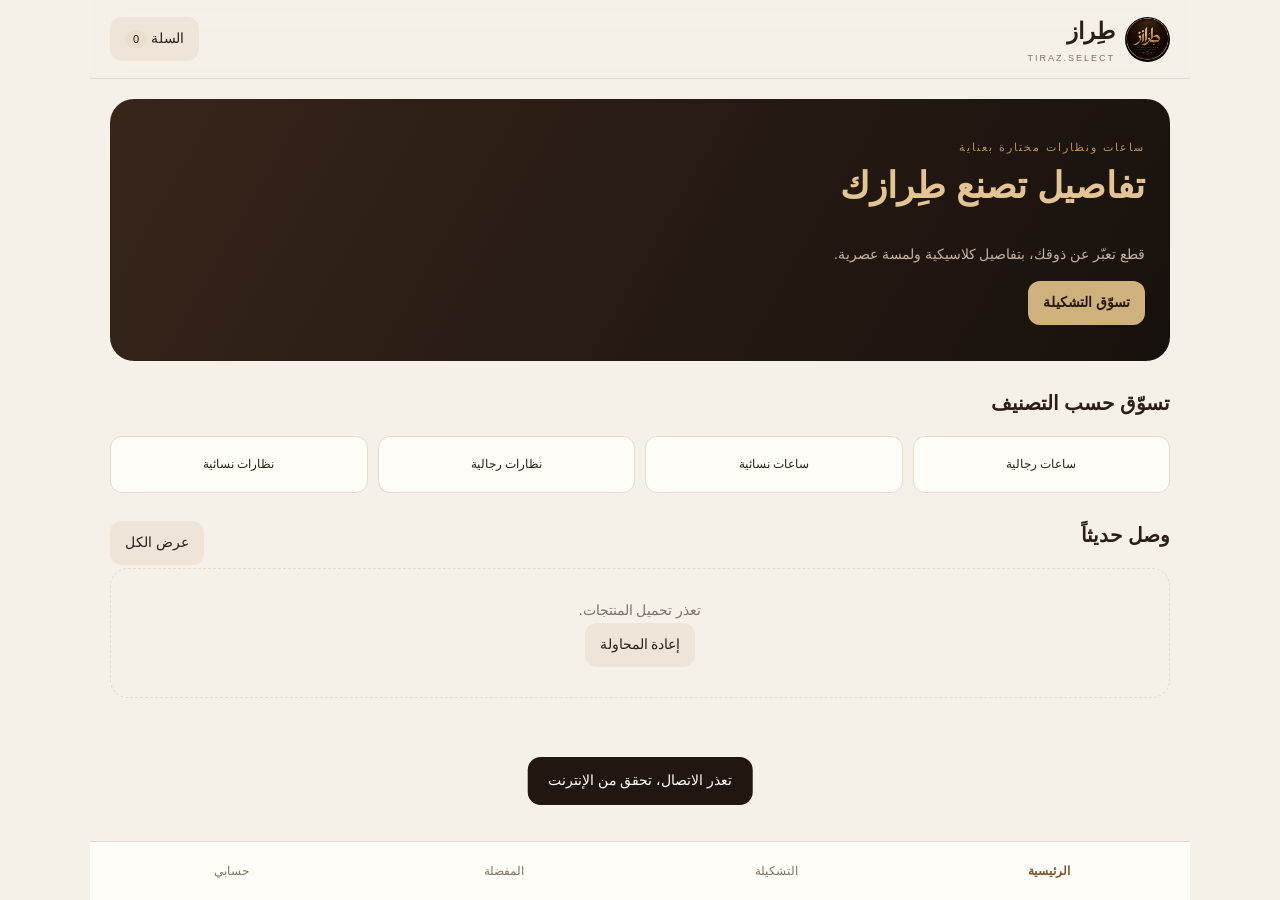
<file: web/index.html>
<!doctype html><html lang="ar" dir="rtl"><head><meta charset="utf-8"><meta name="viewport" content="width=device-width,initial-scale=1,viewport-fit=cover"><meta name="theme-color" content="#211710"><title>طراز | ساعات ونظارات</title><link rel="manifest" href="./manifest.webmanifest"><style>:root{--bg:#f5f0e8;--paper:#fffdf8;--ink:#2b2019;--muted:#817164;--line:#e6dacc;--gold:#b08a50;--dark:#211710;--red:#a23838;--green:#346b4d}*{box-sizing:border-box}body{margin:0;background:var(--bg);color:var(--ink);font:14px Tahoma,Arial;line-height:1.7}button,input,select,textarea{font:inherit}button{cursor:pointer;touch-action:manipulation}button:disabled{opacity:.5;cursor:wait}button,a,input,select,textarea{outline-offset:3px}button{border:0;border-radius:12px;padding:10px 15px;background:#eee4d7;color:var(--ink)}a{color:var(--gold)}input,select,textarea{width:100%;padding:12px;border:1px solid var(--line);border-radius:12px;background:white;color:var(--ink)}label{display:block;margin:12px 0 5px;font-size:12px;color:var(--muted)}h1,h2,h3,p{margin-top:0}h2{font-size:20px}h3{font-size:16px}.app{max-width:1100px;margin:auto;padding-bottom:90px;min-height:100vh}.top{position:sticky;top:0;z-index:20;display:flex;align-items:center;justify-content:space-between;padding:12px 20px;background:#f5f0e8f5;border-bottom:1px solid var(--line);backdrop-filter:blur(15px)}.brand{display:flex;gap:10px;align-items:center}.brand img{width:45px;height:45px;border-radius:50%;object-fit:cover}.brand b{font-size:23px}.brand small{display:block;font-size:9px;color:var(--muted);letter-spacing:2px}.primary{background:var(--dark);color:#e3c48e;font-weight:bold}.gold{background:var(--gold);color:white}.secondary{border:1px solid var(--line);background:transparent}.danger{color:var(--red)}.success{color:var(--green)}.small,small{font-size:11px;color:var(--muted)}.row{display:flex;align-items:center;justify-content:space-between;gap:10px}.wrap{flex-wrap:wrap}.gap{display:flex;gap:8px;align-items:center}.grow{flex:1}main{padding:20px}.view{display:none}.view.active{display:block}.hero{border-radius:24px;background:linear-gradient(120deg,#37251a,#17110d);color:#eee2d4;padding:36px 25px;min-height:250px;position:relative;overflow:hidden;margin-bottom:25px}.hero h1{font-size:36px;color:#e4c591;line-height:1.5}.hero p{max-width:420px;color:#c6b19c}.hero small{letter-spacing:2px;color:#b99359}.hero .primary{background:#cfb17d;color:#251a13}.cats{display:grid;grid-template-columns:repeat(4,1fr);gap:10px;margin:15px 0 25px}.cats button{background:var(--paper);border:1px solid var(--line);padding:17px 5px;font-size:12px}.products{display:grid;grid-template-columns:repeat(4,1fr);gap:14px}.product{position:relative;background:var(--paper);border:1px solid var(--line);border-radius:18px;overflow:hidden}.product .open{display:block;border:0;padding:0;background:none;width:100%;text-align:right}.cover{aspect-ratio:1;background:#eae0d3;display:grid;place-items:center;overflow:hidden;color:var(--gold);font-size:30px}.cover img,.cover video{width:100%;height:100%;object-fit:cover}.product .info{padding:13px}.price{font-weight:bold;color:#775127;font-size:16px}.fav{position:absolute;left:9px;top:9px;background:#fffef9e8;border-radius:50%;width:35px;height:35px;padding:0;font-size:19px;z-index:1}.fav.active{color:var(--red)}.badge{font-size:11px;padding:3px 8px;background:#eadfcf;border-radius:20px}.empty{padding:30px;text-align:center;color:var(--muted);grid-column:1/-1;border:1px dashed var(--line);border-radius:18px}.chips{display:flex;gap:7px;flex-wrap:wrap;margin:15px 0}.chip{border:1px solid var(--line);padding:8px 13px;background:var(--paper);border-radius:30px;font-size:12px}.chip.selected{background:var(--dark);color:#d8b878}.toolbar{display:flex;gap:10px;align-items:center;margin-bottom:15px}.toolbar input{flex:1}.toolbar select{max-width:170px}.bottom{position:fixed;bottom:0;left:50%;transform:translateX(-50%);width:min(1100px,100%);z-index:30;background:#fffdf8f5;border-top:1px solid var(--line);display:flex;padding:9px 5px calc(9px + env(safe-area-inset-bottom))}.bottom button{flex:1;border-radius:0;background:none;font-size:12px;color:var(--muted)}.bottom button.active{color:#7d542b;font-weight:bold}.panel,.card{padding:18px;background:var(--paper);border:1px solid var(--line);border-radius:18px;margin-bottom:15px}.stats{display:grid;grid-template-columns:repeat(4,1fr);gap:12px}.stat{padding:17px;background:var(--paper);border:1px solid var(--line);border-radius:17px}.stat b{font-size:27px;display:block;color:#79532b}.modal{display:none;position:fixed;inset:0;background:#211710aa;z-index:60;align-items:flex-end;justify-content:center}.modal.open{display:flex}.sheet{background:var(--bg);width:min(760px,100%);max-height:94dvh;border-radius:24px 24px 0 0;overflow:auto}.sheet-head{position:sticky;top:0;background:var(--bg);display:flex;align-items:center;justify-content:space-between;z-index:2;padding:13px 20px;border-bottom:1px solid var(--line)}.sheet-head h2{margin:0}.sheet-body{padding:20px}.locked{overflow:hidden}.gallery{display:flex;gap:12px;overflow:auto;scroll-snap-type:x mandatory}.gallery>div{min-width:100%;scroll-snap-align:start;aspect-ratio:4/3;background:#e9ded0;border-radius:18px;display:grid;place-items:center;overflow:hidden}.gallery img,.gallery video{max-width:100%;width:100%;height:100%;object-fit:contain}.gallery img{cursor:zoom-in}.gallery img.zoom{object-fit:cover;cursor:zoom-out}.quantity{display:flex;align-items:center;gap:12px}.quantity button{width:35px;padding:4px}.cartitem{display:grid;grid-template-columns:65px 1fr auto;gap:12px;align-items:center;padding:13px 0;border-bottom:1px solid var(--line)}.cartitem img{width:65px;height:65px;object-fit:cover;border-radius:10px}.grid2{display:grid;grid-template-columns:1fr 1fr;gap:12px}.full{grid-column:1/-1}.total{display:flex;justify-content:space-between;border-top:1px solid var(--line);padding-top:15px;margin-top:15px;font-size:18px;font-weight:bold}.timeline{border-right:2px solid var(--gold);padding-right:15px;margin:15px 0}.timeline div{padding:7px 0}.timeline small{display:block}.toast{position:fixed;bottom:95px;left:50%;transform:translateX(-50%);z-index:100;background:var(--dark);color:white;padding:12px 20px;border-radius:13px;opacity:0;pointer-events:none;max-width:90%;transition:.15s}.toast.show{opacity:1}.tabs{display:flex;gap:7px;overflow:auto;padding:12px 20px;border-bottom:1px solid var(--line)}.tabs button{white-space:nowrap}.tabs button.active{background:var(--dark);color:#dec08c}.login{max-width:430px;margin:50px auto;padding:25px;background:var(--paper);border:1px solid var(--line);border-radius:24px}.login-brand{text-align:center}.login-brand img{width:85px;height:85px;border-radius:20px}.hidden{display:none!important}.variant-row{padding:12px;border:1px solid var(--line);border-radius:15px;margin:10px 0}.medialist{display:flex;gap:10px;overflow:auto}.medialist .tile{min-width:130px;max-width:130px}.tile img,.tile video{width:130px;height:100px;object-fit:cover;border-radius:12px}.skeleton{height:220px;background:linear-gradient(90deg,#e6dccd,#f6eee4,#e6dccd);border-radius:18px}.order-card .head{display:flex;justify-content:space-between;margin-bottom:10px}.review{border-bottom:1px solid var(--line);padding:12px 0}.banner{background:#eadcc6;border-radius:18px;padding:20px;margin-bottom:20px}.banner img{width:100%;max-height:220px;object-fit:cover;border-radius:12px}.progress{padding:10px;background:#f0e2c9;border-radius:12px;white-space:pre-line}.order-actions{display:flex;gap:6px;flex-wrap:wrap}.print-only{display:none}@media(max-width:720px){main{padding:15px}.products{grid-template-columns:repeat(2,1fr);gap:10px}.hero h1{font-size:30px}.hero{padding:27px 20px}.stats{grid-template-columns:1fr 1fr}.grid2{grid-template-columns:1fr}.full{grid-column:auto}.toolbar{flex-wrap:wrap}.toolbar input{min-width:180px}.toolbar select{max-width:none;flex:1}.cats{gap:7px}.cats button{font-size:10px;padding:15px 2px}.top{padding:10px 15px}}@media print{body>*{display:none!important}body>.modal{display:block!important;position:static;background:white}.sheet{max-height:none;width:100%;overflow:visible}.sheet-head button,.no-print{display:none!important}.sheet-head,.sheet-body{background:white}.print-only{display:block}.toast{display:none}}
</style></head><body><div class="app"><header class="top"><div class="brand"><img src="[data-uri]" alt="طراز"><div><b id="brandName">طِراز</b><small>TIRAZ.SELECT</small></div></div><button aria-label="السلة" onclick="openCart()">السلة <span id="cartCount" class="badge">0</span></button></header><main><section class="view active" id="homeView"><div class="hero"><small>ساعات ونظارات مختارة بعناية</small><h1>تفاصيل تصنع طِرازك</h1><p>قطع تعبّر عن ذوقك، بتفاصيل كلاسيكية ولمسة عصرية.</p><button class="primary" onclick="filterCategory('all')">تسوّق التشكيلة</button></div><div id="banners"></div><h2>تسوّق حسب التصنيف</h2><div class="cats"><button onclick="filterCategory('mens-watches')">ساعات رجالية</button><button onclick="filterCategory('womens-watches')">ساعات نسائية</button><button onclick="filterCategory('mens-eyewear')">نظارات رجالية</button><button onclick="filterCategory('womens-eyewear')">نظارات نسائية</button></div><div class="row"><h2>وصل حديثاً</h2><button onclick="filterCategory('all')">عرض الكل</button></div><div id="homeProducts" class="products"></div></section><section class="view" id="searchView"><h2>التشكيلة</h2><div class="toolbar"><input id="searchInput" aria-label="البحث" placeholder="اسم المنتج أو الماركة…" oninput="renderCatalog()"><select id="sortProducts" aria-label="الترتيب" onchange="renderCatalog()"><option value="new">الأحدث</option><option value="low">السعر الأقل</option><option value="high">السعر الأعلى</option></select></div><div class="chips"><button class="chip selected" data-filter="all" onclick="filterCategory('all')">الكل</button><button class="chip " data-filter="men" onclick="filterCategory('men')">رجالي</button><button class="chip " data-filter="women" onclick="filterCategory('women')">نسائي</button><button class="chip " data-filter="classic" onclick="filterCategory('classic')">كلاسيكي</button><button class="chip " data-filter="vintage" onclick="filterCategory('vintage')">قديم</button><button class="chip " data-filter="modern" onclick="filterCategory('modern')">عصري</button></div><label class="gap"><input id="onlyStock" type="checkbox" style="width:auto" onchange="renderCatalog()">المتوفر فقط</label><div id="searchProducts" class="products"></div></section><section class="view" id="favoritesView"><h2>مفضلتك</h2><div id="favoriteProducts" class="products"></div></section><section class="view" id="profileView"><div id="profileContent"></div></section></main><nav class="bottom" aria-label="التنقل الرئيسي"><button data-view="home" class="active" onclick="nav('home')">الرئيسية</button><button data-view="search" class="" onclick="nav('search')">التشكيلة</button><button data-view="favorites" class="" onclick="nav('favorites')">المفضلة</button><button data-view="profile" class="" onclick="nav('profile')">حسابي</button></nav></div><div id="modal" class="modal" role="dialog" aria-modal="true" aria-labelledby="modalTitle"><div class="sheet"><div class="sheet-head"><h2 id="modalTitle"></h2><button aria-label="إغلاق" onclick="closeModal()">×</button></div><div id="modalBody" class="sheet-body"></div></div></div><div id="toast" class="toast" role="status"></div><script>'use strict';
const CFG={url:'https://pivvmyvbgjdhphlsdttw.supabase.co',key:'sb_publishable_31bVKfX7nE9nFrMY-LZtnw_JVTcMmDY',version:'1.1.0',maxFile:20*1024*1024};
const $=id=>document.getElementById(id);
const esc=s=>String(s??'').replace(/[&<>"']/g,c=>({'&':'&amp;','<':'&lt;','>':'&gt;','"':'&quot;',"'":'&#39;'}[c]));
const money=n=>new Intl.NumberFormat('ar-IQ').format(Number(n||0))+' د.ع';
const date=s=>new Date(s).toLocaleString('ar-IQ');
const labels={new:'جديد',confirmed:'مؤكد',preparing:'قيد التجهيز',shipped:'مشحون',delivered:'تم التسليم',cancelled:'ملغي',rejected:'مرفوض'};
const provinces=['بغداد','البصرة','نينوى','أربيل','النجف','كربلاء','بابل','الأنبار','ديالى','واسط','ميسان','ذي قار','المثنى','القادسية','صلاح الدين','كركوك','السليمانية','دهوك','حلبجة'];
const errors={'Price changed':'تغيّر السعر أو التوصيل. راجع الإجمالي الجديد قبل إعادة التأكيد','Invalid login credentials':'البريد أو كلمة المرور غير صحيحة','Email not confirmed':'أكمل تأكيد البريد أولاً','User already registered':'هذا البريد مسجّل؛ استخدم تسجيل الدخول',UNAUTHORIZED:'يرجى تسجيل الدخول من جديد',FORBIDDEN:'ليس لديك صلاحية لهذه العملية',RATE_LIMIT:'محاولات كثيرة، انتظر قليلاً',FILE_TOO_LARGE:'الحد الأقصى 20 ميجا لكل ملف',UNSUPPORTED_FILE:'اختر صورة أو فيديو بصيغة مدعومة',BOT_NOT_CONFIGURED:'أكمل ربط البوت أولاً',CHANNEL_NOT_CONFIGURED:'أكمل ربط قناة هذا النوع أولاً',TELEGRAM_UPLOAD_FAILED:'تعذر رفع الملف، تحقق من صلاحيات البوت',MEDIA_REQUIRED:'أضف صورة أو فيديو قبل النشر',VARIANT_REQUIRED:'أضف خياراً فعالاً للمنتج',ONESIGNAL_NOT_CONFIGURED:'أكمل إعداد الإشعارات أولاً',OWNER_EXISTS:'حساب المالك موجود بالفعل',INVITE_FAILED:'تعذر إرسال الدعوة، تحقق من البريد',DELETE_STORAGE_FAILED:'تعذر حذف الملف من التخزين؛ لم نحذفه من النظام',NOTIFICATION_FAILED:'تعذر إرسال الإشعار',IMAGE_REQUIRED:'اختر صورة للغلاف','Stock changed':'تغيّر المخزون بسبب طلب جديد، أعد تحميل المنتج','Invalid status transition':'هذا الانتقال غير مسموح لحالة الطلب','Insufficient stock':'الكمية غير متوفرة','Variant unavailable':'الخيار المطلوب غير متوفر','Box unavailable':'العلبة المطلوبة غير متوفرة','Invalid phone':'تحقق من رقم الهاتف','Too many recent orders':'تم إرسال طلبات كثيرة، حاول لاحقاً','Request conflict':'تغيّرت بيانات الطلب، أعد مراجعته','Purchase required':'التقييم متاح بعد استلام طلب يحتوي هذا المنتج','Product unavailable':'المنتج غير متوفر','Invalid quantity':'الكمية المسموحة من 1 إلى 20','Failed to fetch':'تعذر الاتصال، تحقق من الإنترنت'};
function readLocal(key,fallback){try{return JSON.parse(localStorage.getItem(key))??fallback}catch{return fallback}}
function writeLocal(key,value){try{localStorage.setItem(key,JSON.stringify(value))}catch{}}
function toast(text){$('toast').textContent=text;$('toast').classList.add('show');clearTimeout(toast.timer);toast.timer=setTimeout(()=>$('toast').classList.remove('show'),3500)}
function showError(e){toast(errors[e.message]||(/network|fetch|timeout/i.test(e.message)?'تعذر الاتصال، حاول مجدداً':'تعذر إكمال العملية. '+(e.message?.startsWith('HTTP')?'حاول مجدداً':'')))}
async function busy(button,fn){if(button?.disabled)return;const text=button?.textContent;if(button){button.disabled=true;button.textContent='جاري التنفيذ…'}try{return await fn()}catch(e){showError(e)}finally{if(button){button.disabled=false;button.textContent=text}}}
const API=(()=>{let refreshTask=null,session=readLocal('tiraz_session_v3',null)||readLocal('tiraz_admin_session_v2',null);const listeners=[];
function save(s){session=s;writeLocal('tiraz_session_v3',s);listeners.forEach(fn=>fn(s))}
async function raw(path,options={}){const r=await fetch(CFG.url+path,{...options,signal:options.signal||AbortSignal.timeout(90000),headers:{apikey:CFG.key,...options.headers}});const text=await r.text();let data;try{data=text?JSON.parse(text):null}catch{data=null}if(!r.ok)throw new Error(data?.error||data?.error_description||data?.msg||data?.message||'HTTP '+r.status);return data}
async function fresh(){if(!session)return null;if(session.expires_at>Date.now()/1000+90)return session;if(!refreshTask)refreshTask=(async()=>{try{const j=await raw('/auth/v1/token?grant_type=refresh_token',{method:'POST',headers:{'Content-Type':'application/json'},body:JSON.stringify({refresh_token:session.refresh_token})});save({...j,expires_at:Date.now()/1000+j.expires_in});return session}catch(e){if(!/fetch|timeout/i.test(e.message))save(null);throw e}finally{refreshTask=null}})();return refreshTask}
async function request(path,options={}){const s=await fresh();return raw(path,{...options,headers:{...(s?{Authorization:'Bearer '+s.access_token}:{}),...options.headers}})}
return {onAuth(fn){listeners.push(fn)},async session(){return fresh()},async signIn(email,password){const j=await raw('/auth/v1/token?grant_type=password',{method:'POST',headers:{'Content-Type':'application/json'},body:JSON.stringify({email,password})});save({...j,expires_at:Date.now()/1000+j.expires_in});return session},async signUp(email,password,name){const j=await raw('/auth/v1/signup?redirect_to='+encodeURIComponent(location.origin+location.pathname),{method:'POST',headers:{'Content-Type':'application/json'},body:JSON.stringify({email,password,data:{full_name:name}})});if(j.access_token)save({...j,expires_at:Date.now()/1000+j.expires_in});return j},async signOut(){try{await request('/auth/v1/logout',{method:'POST'})}finally{save(null)}},async reset(email){return raw('/auth/v1/recover?redirect_to='+encodeURIComponent(location.origin+location.pathname),{method:'POST',headers:{'Content-Type':'application/json'},body:JSON.stringify({email})})},async password(password){return request('/auth/v1/user',{method:'PUT',headers:{'Content-Type':'application/json'},body:JSON.stringify({password})})},async recover(){const p=new URLSearchParams(location.hash.slice(1));if(p.get('access_token')){const token=p.get('access_token');const user=await raw('/auth/v1/user',{headers:{Authorization:'Bearer '+token}});save({access_token:token,refresh_token:p.get('refresh_token'),expires_at:Date.now()/1000+Number(p.get('expires_in')||3600),user});history.replaceState(null,'',location.pathname+location.search);return p.get('type')==='recovery'||p.get('type')==='invite'}return false},async query(table,params={},method='GET',payload){const q=new URLSearchParams(params);return request('/rest/v1/'+table+'?'+q,{method,headers:{'Content-Type':'application/json',...(method==='POST'?{Prefer:'resolution=merge-duplicates,return=representation'}:method==='PATCH'?{Prefer:'return=representation'}:{})},body:payload===undefined?undefined:JSON.stringify(payload)})},async rpc(name,args={}){return request('/rest/v1/rpc/'+name,{method:'POST',headers:{'Content-Type':'application/json'},body:JSON.stringify(args)})},async edge(name,data){return request('/functions/v1/'+name,{method:'POST',headers:data instanceof FormData?{}:{'Content-Type':'application/json'},body:data instanceof FormData?data:JSON.stringify(data)})}}})();
function mediaUrl(m){return m?.proxy_key?CFG.url+'/functions/v1/media?key='+encodeURIComponent(m.proxy_key):''}
function safeUrl(s){try{const u=new URL(s);return u.protocol==='https:'?u.href:''}catch{return ''}}
function modal(title,html){$('modalTitle').textContent=title;$('modalBody').innerHTML=html;const wasOpen=$('modal').classList.contains('open');$('modal').classList.add('open');document.body.classList.add('locked');if(!wasOpen)history.pushState({modal:true},'');}
function hideModal(){document.querySelectorAll('#modal video').forEach(v=>v.pause());$('modal').classList.remove('open');document.body.classList.remove('locked')}
function closeModal(){if($('modal').classList.contains('open')&&history.state?.modal)history.back();else hideModal()}
function timeline(historyRows){return '<div class="timeline">'+(historyRows||[]).map(h=>'<div><b>'+esc(labels[h.status]||h.status)+'</b><small>'+esc(date(h.created_at))+'</small></div>').join('')+'</div>'}
let pushReady=false,pushInstance=null;
async function setupPush(alias,audience){const rows=await API.query('app_settings',{select:'value',key:'eq.onesignal'});const id=rows?.[0]?.value?.app_id;if(!id)return false;
if(window.TirazNative?.configurePush){window.TirazNative.configurePush(id,alias);pushReady=true;return true}
window.OneSignalDeferred=window.OneSignalDeferred||[];if(!$('pushSdk')){const s=document.createElement('script');s.id='pushSdk';s.src='https://cdn.onesignal.com/sdks/web/v16/OneSignalSDK.page.js';s.defer=true;document.head.appendChild(s)}
OneSignalDeferred.push(async O=>{try{if(!pushInstance){await O.init({appId:id,serviceWorkerPath:'/tiraz-store/onesignal/OneSignalSDKWorker.js',serviceWorkerParam:{scope:'/tiraz-store/onesignal/'}});pushInstance=O}await O.login(alias);await O.User.addTags({audience});pushReady=true}catch{pushReady=false}});return true}
async function enablePush(){if(!pushReady)return toast('الإشعارات غير جاهزة حالياً، حاول بعد اكتمال الإعداد');if(window.TirazNative){window.TirazNative.requestPush();return}await pushInstance.Notifications.requestPermission();toast(pushInstance.Notifications.permission?'تم تفعيل الإشعارات':'لم تمنح إذن الإشعارات')}
window.addEventListener('offline',()=>toast('انقطع الاتصال بالإنترنت'));

async function copyText(text){if(window.TirazNative?.copy){window.TirazNative.copy(text);return}await navigator.clipboard.writeText(text)}
function printOrder(){if(window.TirazNative?.printOrder)window.TirazNative.printOrder();else window.print()}

let products=[],boxes=[],reviews=[],banners=[],settings={},currentUser=null,currentProfile=null,activeFilter='all',selectedProduct=null,selectedVariant=null,selectedBox=null;
let cart=readLocal('tiraz_cart',[]),favorites=new Set(readLocal('tiraz_favs',[])),pushAlias=readLocal('tiraz_push_alias',null);
if(!pushAlias){pushAlias='browser-'+crypto.randomUUID();writeLocal('tiraz_push_alias',pushAlias)}
if(!Array.isArray(cart))cart=[];
function nav(view,push=true){hideModal();document.querySelectorAll('.view').forEach(e=>e.classList.toggle('active',e.id===view+'View'));document.querySelectorAll('.bottom button').forEach(e=>e.classList.toggle('active',e.dataset.view===view));if(push)history.pushState({view},'');scrollTo(0,0);if(view==='profile')renderProfile();}
window.addEventListener('popstate',()=>{if(history.state?.modal)return;hideModal();nav(history.state?.view||'home',false)});
function persistCart(){writeLocal('tiraz_cart',cart);$('cartCount').textContent=cart.reduce((s,x)=>s+x.quantity,0)}
function available(p){return (p.product_variants||[]).some(v=>v.active&&v.stock>0)}
function cover(p){return (p.product_media||[]).find(m=>m.is_cover&&m.media_type==='image')||(p.product_media||[]).find(m=>m.media_type==='image')||(p.product_media||[])[0]}
function card(p){const m=cover(p);return `<article class="product"><button class="fav ${favorites.has(p.id)?'active':''}" aria-label="المفضلة" onclick="toggleFav('${p.id}')">♡</button><button class="open" onclick="openProduct('${p.id}')"><div class="cover">${m?m.media_type==='video'?`<video src="${mediaUrl(m)}" preload="metadata" muted playsinline></video>`:`<img src="${mediaUrl(m)}" loading="lazy" alt="${esc(p.name_ar)}">`:'طِراز'}</div><div class="info"><small>${esc(p.brand?.name||'طراز')}</small><div>${esc(p.name_ar)}</div><div class="price">${money(p.base_price)}</div>${p.compare_at_price?`<small><s>${money(p.compare_at_price)}</s></small>`:''}${!available(p)?'<div class="badge">نفد المخزون</div>':''}</div></button></article>`}
function renderCatalog(){let rows=products.filter(p=>(activeFilter==='all'||p.category?.slug===activeFilter||p.gender===activeFilter||p.style===activeFilter)&&(!String($('searchInput').value||'').trim()||(p.name_ar+' '+p.name_en+' '+p.brand?.name).toLowerCase().includes($('searchInput').value.trim().toLowerCase()))&&(!$('onlyStock').checked||available(p)));const sort=$('sortProducts').value;if(sort==='low')rows.sort((a,b)=>a.base_price-b.base_price);if(sort==='high')rows.sort((a,b)=>b.base_price-a.base_price);if(sort==='new')rows.sort((a,b)=>new Date(b.created_at||0)-new Date(a.created_at||0));$('searchProducts').innerHTML=rows.length?rows.map(card).join(''):'<div class="empty">لا توجد منتجات مطابقة.</div>';$('homeProducts').innerHTML=products.slice(0,8).map(card).join('')||'<div class="empty">تشكيلة طراز تتجهّز، ترقّب الجديد.</div>';$('favoriteProducts').innerHTML=products.filter(p=>favorites.has(p.id)).map(card).join('')||'<div class="empty">لم تضف منتجات للمفضلة بعد.</div>';$('banners').innerHTML=banners.map(b=>`<div class="banner">${safeUrl(b.image_url)?`<img src="${esc(safeUrl(b.image_url))}" alt="">`:''}<h3>${esc(b.title_ar)}</h3><p>${esc(b.subtitle_ar)}</p>${b.product_id?`<button class="primary" onclick="openProduct('${b.product_id}')">عرض المنتج</button>`:''}</div>`).join('');}
async function loadStore(){try{$('homeProducts').innerHTML='<div class="skeleton"></div><div class="skeleton"></div>';[products,boxes,reviews,banners]=await Promise.all([API.rpc('list_store_products'),API.rpc('list_active_boxes'),API.rpc('list_public_reviews'),API.query('banners',{select:'*',active:'eq.true',order:'sort_order'})]);const ss=await API.query('app_settings',{select:'key,value'});settings=Object.fromEntries((ss||[]).map(x=>[x.key,x.value]));$('brandName').textContent=settings.store?.display_name||'طِراز';renderCatalog();const id=new URLSearchParams(location.search).get('product');if(id&&products.some(x=>x.id===id))openProduct(id);await setupPush(pushAlias,'customer');}catch(e){$('homeProducts').innerHTML='<div class="empty">تعذر تحميل المنتجات.<br><button onclick="loadStore()">إعادة المحاولة</button></div>';showError(e)}}
function filterCategory(id){activeFilter=id;document.querySelectorAll('[data-filter]').forEach(b=>b.classList.toggle('selected',b.dataset.filter===id));nav('search');renderCatalog();}
async function toggleFav(id){favorites.has(id)?favorites.delete(id):favorites.add(id);writeLocal('tiraz_favs',[...favorites]);renderCatalog();if(currentUser)try{if(favorites.has(id))await API.query('favorites',{},'POST',{user_id:currentUser.id,product_id:id});else await API.query('favorites',{user_id:'eq.'+currentUser.id,product_id:'eq.'+id},'DELETE')}catch(e){showError(e)}}
function openProduct(id){selectedProduct=products.find(p=>p.id===id);if(!selectedProduct)return;selectedVariant=selectedProduct.product_variants.find(v=>v.active&&v.stock>0)||selectedProduct.product_variants[0]||null;selectedBox=null;modal(selectedProduct.name_ar,productDetail());}
function productDetail(){const p=selectedProduct,m=p.product_media||[],rr=reviews.filter(r=>r.product_id===p.id);return `<div class="gallery">${m.length?m.map(x=>`<div>${x.media_type==='video'?`<video controls playsinline preload="metadata" src="${mediaUrl(x)}"></video>`:`<img onclick="this.classList.toggle('zoom')" src="${mediaUrl(x)}" alt="${esc(p.name_ar)}">`}</div>`).join(''):'<div>طِراز</div>'}</div><small>اسحب لعرض الوسائط، واضغط الصورة للتكبير</small><div class="row"><h2>${esc(p.name_ar)}</h2><button onclick="shareProduct('${p.id}')">مشاركة</button></div><p>${esc(p.description_ar||'قطعة مختارة بعناية من طراز.')}</p><div id="variantArea">${variantArea()}</div><label>علبة لكل قطعة — اختياري</label><div class="chips"><button class="chip selected" id="boxNone" onclick="selectBox(null)">بدون علبة</button>${boxes.filter(b=>b.stock>0).map(b=>`<button class="chip" data-box="${b.id}" onclick="selectBox('${b.id}')">${esc(b.name_ar)} — ${money(b.price)}</button>`).join('')}</div><button class="primary" style="width:100%" id="addCartButton" ${!selectedVariant||selectedVariant.stock<=0?'disabled':''} onclick="addToCart()">إضافة للسلة</button><div class="panel" style="margin-top:18px"><h3>التوصيل والاستبدال</h3><p>${esc(settings.store?.delivery_policy||'نراجع تفاصيل الطلب معك قبل التجهيز. أجور التوصيل تظهر قبل تأكيد الطلب.')}</p><p>${esc(settings.store?.return_policy||'للاستفسار عن الاستبدال تواصل مع المتجر قبل إتمام الطلب.')}</p></div><h3>آراء الزبائن</h3>${rr.map(r=>`<div class="review"><b>${esc(r.customer_name)}</b><small> ${r.rating}/5</small><p>${esc(r.comment)}</p></div>`).join('')||'<p class="small">لا توجد تقييمات منشورة بعد.</p>'}${currentUser?'<button class="secondary" onclick="reviewForm()">كتابة تقييم بعد الاستلام</button>':''}`}
function variantArea(){return `<div class="price">${money(selectedVariant?.price_override??selectedProduct.base_price)}</div><label>اللون / الخيار</label><div class="chips">${selectedProduct.product_variants.map(v=>`<button class="chip ${selectedVariant?.id===v.id?'selected':''}" ${v.stock<=0?'disabled':''} onclick="selectVariant('${v.id}')">${esc(v.name_ar)}${v.stock<=0?' — نفد':''}</button>`).join('')}</div><small>المتوفر: ${selectedVariant?.stock||0}</small>`}
function selectVariant(id){selectedVariant=selectedProduct.product_variants.find(v=>v.id===id)||null;$('variantArea').innerHTML=variantArea();$('addCartButton').disabled=!selectedVariant||selectedVariant.stock<=0;}
function selectBox(id){selectedBox=boxes.find(b=>b.id===id)||null;document.querySelectorAll('[data-box]').forEach(e=>e.classList.toggle('selected',e.dataset.box===id));$('boxNone').classList.toggle('selected',!id)}
function addToCart(){if(!selectedVariant||selectedVariant.stock<=0)return toast('هذا الخيار غير متوفر');const key=selectedProduct.id+'|'+selectedVariant.id+'|'+(selectedBox?.id||'');const ex=cart.find(x=>x.key===key),quantity=(ex?.quantity||0)+1;const variantTotal=cart.filter(x=>x.variant_id===selectedVariant.id).reduce((s,x)=>s+x.quantity,0)+1;if(variantTotal>selectedVariant.stock||quantity>20)return toast('وصلت للكمية المتاحة');if(selectedBox&&cart.filter(x=>x.box_id===selectedBox.id).reduce((s,x)=>s+x.quantity,0)+1>selectedBox.stock)return toast('كمية العلب غير كافية');if(ex)ex.quantity=quantity;else cart.push({key,product_id:selectedProduct.id,variant_id:selectedVariant.id,box_id:selectedBox?.id||null,quantity});persistCart();closeModal();toast('تمت الإضافة للسلة')}
function cartRow(x){const p=products.find(p=>p.id===x.product_id),v=p?.product_variants.find(v=>v.id===x.variant_id),b=boxes.find(b=>b.id===x.box_id);return {p,v,b,price:Number(v?.price_override??p?.base_price??0),box:Number(b?.price||0)}}
function subtotal(){return cart.reduce((s,x)=>{const r=cartRow(x);return s+(r.price+r.box)*x.quantity},0)}
function openCart(){modal('سلة التسوق',cartHtml())}
function cartHtml(){return cart.length?cart.map((x,i)=>{const r=cartRow(x),m=r.p&&cover(r.p);return `<div class="cartitem">${m&&m.media_type==='image'?`<img src="${mediaUrl(m)}" alt="">`:'<div>طراز</div>'}<div><b>${esc(r.p?.name_ar||'منتج غير متوفر')}</b><small style="display:block">${esc(r.v?.name_ar||'')}${r.b?' / '+esc(r.b.name_ar):''}</small><span class="price">${money(r.price+r.box)} للقطعة</span><div class="quantity"><button aria-label="تقليل الكمية" onclick="changeQty(${i},-1)">−</button><span>${x.quantity}</span><button aria-label="زيادة الكمية" onclick="changeQty(${i},1)">+</button></div></div><button class="danger" onclick="removeItem(${i})">حذف</button></div>`}).join('')+`<div class="total"><span>المنتجات والعلب</span><span>${money(subtotal())}</span></div><small>تظهر أجور التوصيل بعد اختيار المحافظة.</small><button class="primary" style="width:100%;margin-top:15px" onclick="checkout(this)">متابعة الطلب</button>`:'<div class="empty">السلة فارغة.</div>'}
function removeItem(i){cart.splice(i,1);persistCart();$('modalBody').innerHTML=cartHtml()}
function changeQty(i,delta){const x=cart[i],r=cartRow(x),q=x.quantity+delta;if(q<1)return removeItem(i);if(q>20||!r.v||cart.filter(y=>y.variant_id===x.variant_id).reduce((s,y)=>s+y.quantity,0)+delta>r.v.stock||r.b&&cart.filter(y=>y.box_id===x.box_id).reduce((s,y)=>s+y.quantity,0)+delta>r.b.stock)return toast('الكمية غير متوفرة');x.quantity=q;persistCart();$('modalBody').innerHTML=cartHtml()}
async function checkout(button){await busy(button,async()=>{const previous=subtotal();[products,boxes]=await Promise.all([API.rpc('list_store_products'),API.rpc('list_active_boxes')]);const ss=await API.query('app_settings',{select:'key,value'});settings=Object.fromEntries(ss.map(x=>[x.key,x.value]));if(cart.some(x=>{const r=cartRow(x);return !r.p||!r.v||r.v.stock<x.quantity||x.box_id&&(!r.b||r.b.stock<x.quantity)})){$('modalBody').innerHTML=cartHtml();return toast('تغيّر توفر بعض العناصر، راجع السلة')}if(previous!==subtotal()){$('modalBody').innerHTML=cartHtml();return toast('تغيّرت الأسعار، راجع الإجمالي ثم تابع')}checkoutForm()})}
function checkoutForm(){const saved=readLocal('tiraz_address',{}),address=currentProfile?.addresses?.[0]||saved;const field=(id,label,value,type='text')=>`<div><label>${label}</label><input id="${id}" type="${type}" value="${esc(value||'')}" maxlength="${id==='coPhone'?15:100}"></div>`;$('modalTitle').textContent='إتمام الطلب';$('modalBody').innerHTML=`${currentProfile?.addresses?.length?'<label>عنوان محفوظ</label><select id="savedAddress" onchange="fillAddress(this.value)">'+currentProfile.addresses.map((a,i)=>`<option value="${i}">${esc(a.province+' / '+a.area)}</option>`).join('')+'</select>':''}<div class="grid2">${field('coName','الاسم الكامل *',currentProfile?.full_name||saved.customer_name)}${field('coPhone','رقم الهاتف *',currentProfile?.phone||saved.phone,'tel')}${field('coAlt','رقم احتياطي',saved.alt_phone,'tel')}<div><label>المحافظة *</label><select id="coProvince" onchange="updateCheckoutTotal()">${provinces.map(p=>`<option ${p===address.province?'selected':''}>${p}</option>`).join('')}</select></div>${field('coArea','المنطقة / القضاء *',address.area)}${field('coLandmark','أقرب نقطة دالة',address.landmark)}<div class="full"><label>العنوان بالتفصيل</label><textarea id="coAddress" maxlength="500">${esc(address.address||'')}</textarea></div><div class="full"><label>ملاحظات الطلب</label><textarea id="coNotes" maxlength="1000"></textarea></div></div><div id="checkoutTotal"></div><label class="gap"><input style="width:auto" type="checkbox" id="saveAddress" checked> حفظ بياناتي لتسهيل الطلب القادم</label><p class="small">الدفع عند الاستلام. تأكد من البيانات والإجمالي قبل التأكيد.</p><button class="primary" id="placeOrderButton" style="width:100%" onclick="placeOrder(this)">تأكيد الطلب</button>`;updateCheckoutTotal()}
function fillAddress(index){const a=currentProfile.addresses[index];for(const k of ['province','area','landmark','address'])$('co'+k[0].toUpperCase()+k.slice(1)).value=a[k]||'';updateCheckoutTotal()}
function deliveryFee(){const d=settings.delivery||{};return Number(d.province_fees?.[$('coProvince').value]??d.default_fee??0)}
function updateCheckoutTotal(){$('checkoutTotal').innerHTML=`<div class="row"><span>المنتجات والعلب</span><b>${money(subtotal())}</b></div><div class="row"><span>التوصيل</span><b>${money(deliveryFee())}</b></div><div class="total"><span>الإجمالي</span><b>${money(subtotal()+deliveryFee())}</b></div>`}
async function placeOrder(button){await busy(button,async()=>{const customer={customer_name:$('coName').value.trim(),phone:$('coPhone').value.trim(),alt_phone:$('coAlt').value.trim(),province:$('coProvince').value,area:$('coArea').value.trim(),landmark:$('coLandmark').value.trim(),address:$('coAddress').value.trim()},notes=$('coNotes').value.trim();if(!customer.customer_name||!customer.area||!/^[+\d\s-]{10,20}$/.test(customer.phone))return toast('أكمل الاسم والمنطقة ورقم الهاتف الصحيح');const payload={customer,items:cart,notes,expected_total:subtotal()+deliveryFee()},fingerprint=JSON.stringify(payload);let attempt=readLocal('tiraz_order_attempt',null);if(!attempt||attempt.fingerprint!==fingerprint){attempt={id:crypto.randomUUID(),fingerprint};writeLocal('tiraz_order_attempt',attempt)}let data;try{data=await API.edge('create-order',{...payload,request_id:attempt.id,push_alias:pushAlias})}catch(e){if(e.message==='Price changed'){[products,boxes]=await Promise.all([API.rpc('list_store_products'),API.rpc('list_active_boxes')]);const ss=await API.query('app_settings',{select:'key,value'});settings=Object.fromEntries(ss.map(x=>[x.key,x.value]));updateCheckoutTotal()}throw e};if($('saveAddress').checked){writeLocal('tiraz_address',customer);if(currentUser){const addresses=[{province:customer.province,area:customer.area,landmark:customer.landmark,address:customer.address},...(currentProfile?.addresses||[]).filter(a=>a.address!==customer.address)].slice(0,5);await API.query('profiles',{},'POST',{user_id:currentUser.id,full_name:customer.customer_name,phone:customer.phone,addresses}).catch(()=>{})}}cart=[];persistCart();writeLocal('tiraz_order_attempt',null);const receipts=readLocal('tiraz_receipts',[]);receipts.unshift({order_number:data.order_number,phone:customer.phone,total:data.total});writeLocal('tiraz_receipts',receipts.slice(0,30));$('modalTitle').textContent='تم استلام طلبك';$('modalBody').innerHTML=`<div class="panel"><h2>شكراً لطلبك من طراز</h2><p>رقم الطلب: <b>${esc(data.order_number)}</b></p><p>الإجمالي: <b>${money(data.total)}</b></p><button onclick="copyText('${data.order_number}').then(()=>toast('تم النسخ'))">نسخ رقم الطلب</button><button class="primary" onclick="closeModal();nav('profile')">متابعة الطلب</button></div>`;products=await API.rpc('list_store_products');renderCatalog()})}
async function renderProfile(){const s=await API.session().catch(()=>null);currentUser=s?.user||null;const store=settings.store||{};let html=`<div class="panel row"><div><h2>${esc(store.display_name||'طراز')}</h2><p>${esc(store.bio||'ساعات ونظارات مختارة بذوق مختلف.')}</p></div><a href="${esc(safeUrl(store.instagram_url)||'https://instagram.com/tiraz.select')}" target="_blank" rel="noopener">حساب المتجر</a></div>`;if(currentUser){const profiles=await API.query('profiles',{select:'*',user_id:'eq.'+currentUser.id}).catch(()=>[]);currentProfile=profiles[0]||{};html+=`<div class="panel"><h3>${esc(currentProfile.full_name||currentUser.email)}</h3><p>${esc(currentUser.email)}</p><button onclick="addressForm()">عناويني</button> <button onclick="passwordForm()">تغيير كلمة المرور</button> <button class="danger" onclick="logoutUser(this)">تسجيل الخروج</button></div>`;const orders=await API.query('orders',{select:'order_number,status,total,created_at',user_id:'eq.'+currentUser.id,order:'created_at.desc',limit:'50'}).catch(()=>[]);html+='<h3>طلباتي</h3>'+orders.map(o=>`<div class="card row"><div><b>${esc(o.order_number)}</b><small style="display:block">${esc(labels[o.status])} • ${esc(date(o.created_at))}</small></div><b>${money(o.total)}</b></div>`).join('')}else html+='<div class="panel"><h3>حسابك في طراز</h3><p>احفظ عناوينك ومفضلتك وتابع طلباتك.</p><button class="primary" onclick="authForm()">تسجيل الدخول</button> <button onclick="authForm(\'signup\')">إنشاء حساب</button></div>';
html+=`<div class="panel"><h3>تتبع أي طلب</h3><label>رقم الطلب</label><input id="trackNumber"><label>رقم الهاتف</label><input id="trackPhone" type="tel"><button class="primary" style="margin-top:12px" onclick="track(this)">تتبع الطلب</button><div id="trackResult"></div></div><div class="panel"><button class="secondary" onclick="enablePush()">تفعيل الإشعارات</button></div>`;$('profileContent').innerHTML=html;const receipts=readLocal('tiraz_receipts',[]);if(receipts.length){$('trackNumber').value=receipts[0].order_number;$('trackPhone').value=receipts[0].phone}}
async function track(button){await busy(button,async()=>{const j=await API.edge('track-order',{order_number:$('trackNumber').value.trim(),phone:$('trackPhone').value.trim()});$('trackResult').innerHTML=j.order?`<h3 style="margin-top:15px">${esc(j.order.order_number)}</h3><div class="price">${money(j.order.total)}</div>${timeline(j.order.history)}`:'<p>لم يتم العثور على الطلب. تحقق من الرقم والهاتف.</p>'})}
function authForm(mode='login'){modal(mode==='signup'?'إنشاء حساب':mode==='reset'?'استعادة كلمة المرور':'تسجيل الدخول',`${mode==='signup'?'<label>الاسم</label><input id="authName" maxlength="100">':''}<label>البريد الإلكتروني</label><input id="authEmail" type="email">${mode!=='reset'?'<label>كلمة المرور — 8 أحرف على الأقل</label><input id="authPassword" type="password" minlength="8">':''}${mode==='signup'?'<label>تأكيد كلمة المرور</label><input id="authConfirm" type="password">':''}<button class="primary" style="width:100%;margin-top:15px" onclick="submitAuth('${mode}',this)">${mode==='signup'?'إنشاء الحساب':mode==='reset'?'إرسال رابط الاستعادة':'تسجيل الدخول'}</button>${mode==='login'?'<button class="secondary" style="margin-top:12px" onclick="authForm(\'reset\')">نسيت كلمة المرور</button>':''}`)}
async function submitAuth(mode,button){await busy(button,async()=>{const email=$('authEmail').value.trim();if(!email.includes('@'))return toast('أدخل بريداً صحيحاً');if(mode==='reset'){await API.reset(email);toast('أرسلنا رابط الاستعادة إذا كان البريد مسجّلاً');return closeModal()}const password=$('authPassword').value;if(password.length<8)return toast('كلمة المرور 8 أحرف على الأقل');if(mode==='signup'){if(password!==$('authConfirm').value)return toast('تأكيد كلمة المرور غير مطابق');const j=await API.signUp(email,password,$('authName').value.trim());if(!j.access_token)toast('تحقق من بريدك لإكمال التسجيل')}else await API.signIn(email,password);closeModal();await syncFavorites();nav('profile')})}
async function syncFavorites(){const s=await API.session().catch(()=>null);currentUser=s?.user||null;if(!currentUser)return;const saved=await API.query('favorites',{select:'product_id',user_id:'eq.'+currentUser.id});const ids=new Set((saved||[]).map(x=>x.product_id));favorites.forEach(id=>{if(products.some(p=>p.id===id))ids.add(id)});favorites=ids;if(ids.size)await API.query('favorites',{},'POST',[...ids].map(product_id=>({user_id:currentUser.id,product_id})));writeLocal('tiraz_favs',[...ids]);renderCatalog()}
async function logoutUser(button){await busy(button,async()=>{await API.signOut();currentUser=null;currentProfile=null;favorites=new Set();writeLocal('tiraz_favs',[]);renderCatalog();renderProfile()})}
function passwordForm(){modal('كلمة المرور الجديدة','<label>كلمة المرور — 8 أحرف على الأقل</label><input id="newPassword" type="password"><label>تأكيد كلمة المرور</label><input id="newPasswordConfirm" type="password"><button class="primary" style="margin-top:15px" onclick="savePassword(this)">حفظ</button>')}
async function savePassword(button){await busy(button,async()=>{const p=$('newPassword').value;if(p.length<8||p!==$('newPasswordConfirm').value)return toast('تحقق من طول كلمة المرور وتأكيدها');await API.password(p);closeModal();toast('تم تحديث كلمة المرور')})}
function addressForm(){modal('عناويني',`<label>الاسم الكامل</label><input id="profileName" value="${esc(currentProfile?.full_name||'')}"><label>الهاتف</label><input id="profilePhone" value="${esc(currentProfile?.phone||'')}">${(currentProfile?.addresses||[]).map((a,i)=>`<div class="card row"><span>${esc(a.province+' / '+a.area+' / '+a.address)}</span><button onclick="removeAddress(${i})">حذف</button></div>`).join('')}<button class="primary" style="margin-top:15px" onclick="saveProfile(this)">حفظ البيانات</button><p class="small">تُضاف العناوين الجديدة عند إتمام الطلب مع اختيار حفظ البيانات.</p>`)}
function removeAddress(i){currentProfile.addresses.splice(i,1);addressForm()}
async function saveProfile(button){await busy(button,async()=>{await API.query('profiles',{},'POST',{user_id:currentUser.id,full_name:$('profileName').value.trim(),phone:$('profilePhone').value.trim(),addresses:currentProfile.addresses||[]});closeModal();renderProfile()})}
async function shareProduct(id){const p=products.find(p=>p.id===id),url=location.origin+location.pathname+'?product='+id;try{if(navigator.share)await navigator.share({title:p.name_ar,url});else{await copyText(url);toast('تم نسخ رابط المنتج')}}catch{}}
function reviewForm(){modal('تقييم المنتج',`<label>التقييم</label><select id="reviewRating">${[5,4,3,2,1].map(n=>`<option>${n}</option>`).join('')}</select><label>رأيك</label><textarea id="reviewComment" maxlength="1000"></textarea><button class="primary" style="margin-top:15px" onclick="submitReview(this)">إرسال للمراجعة</button>`)}
async function submitReview(button){await busy(button,async()=>{await API.rpc('submit_review',{p_product_id:selectedProduct.id,p_rating:Number($('reviewRating').value),p_comment:$('reviewComment').value.trim()});closeModal();toast('تم إرسال التقييم للمراجعة')})}
async function startStore(){persistCart();history.replaceState({view:'home'},'');const recovery=await API.recover().catch(()=>false);await loadStore();await syncFavorites().catch(showError);if(recovery)passwordForm();}
startStore();

if('serviceWorker' in navigator)navigator.serviceWorker.register('./sw.js').catch(()=>{});</script></body></html>
</file>
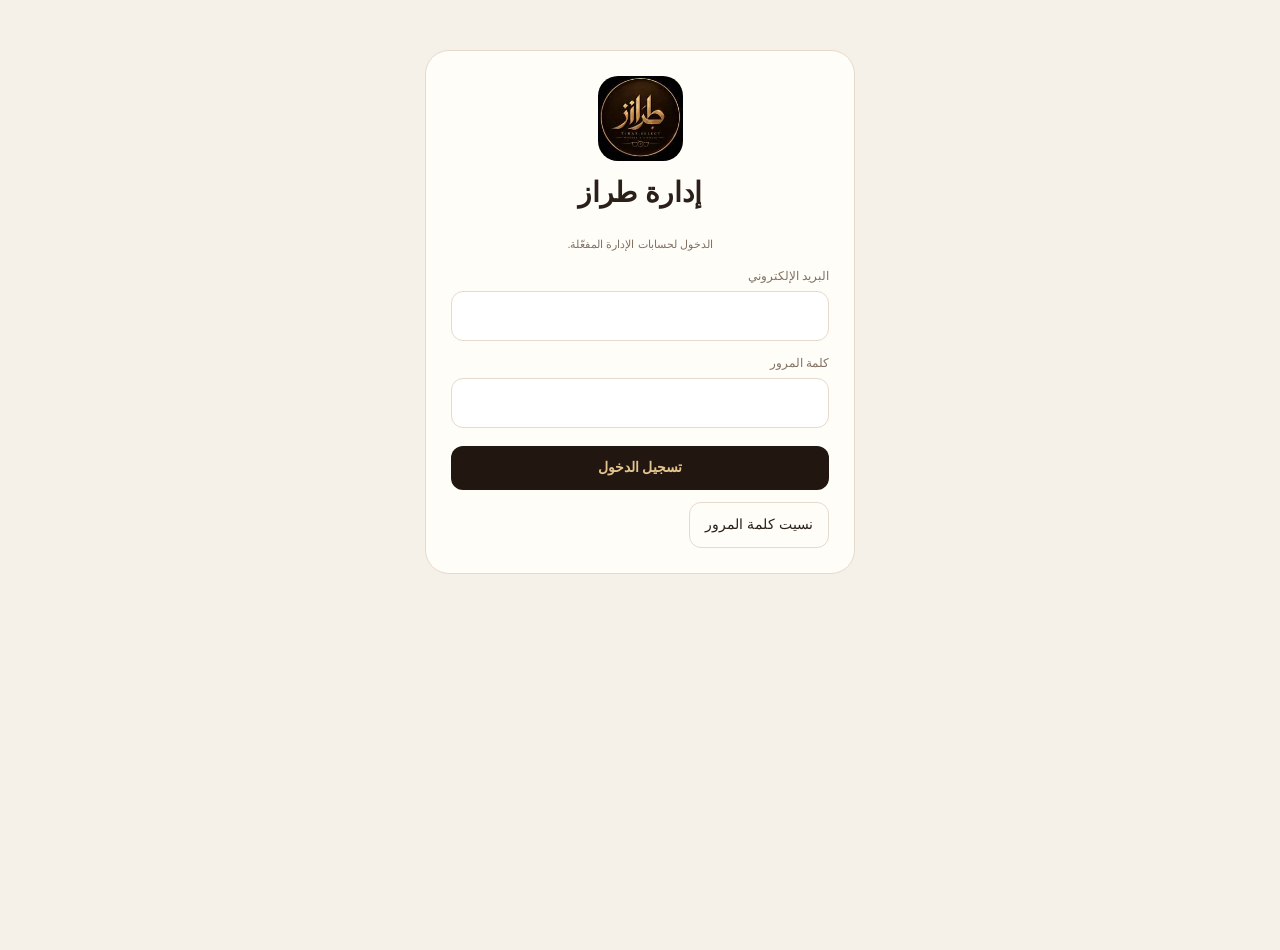
<file: web/admin/index.html>
<!doctype html><html lang="ar" dir="rtl"><head><meta charset="utf-8"><meta name="viewport" content="width=device-width,initial-scale=1,viewport-fit=cover"><meta name="theme-color" content="#211710"><title>إدارة طراز</title><style>:root{--bg:#f5f0e8;--paper:#fffdf8;--ink:#2b2019;--muted:#817164;--line:#e6dacc;--gold:#b08a50;--dark:#211710;--red:#a23838;--green:#346b4d}*{box-sizing:border-box}body{margin:0;background:var(--bg);color:var(--ink);font:14px Tahoma,Arial;line-height:1.7}button,input,select,textarea{font:inherit}button{cursor:pointer;touch-action:manipulation}button:disabled{opacity:.5;cursor:wait}button,a,input,select,textarea{outline-offset:3px}button{border:0;border-radius:12px;padding:10px 15px;background:#eee4d7;color:var(--ink)}a{color:var(--gold)}input,select,textarea{width:100%;padding:12px;border:1px solid var(--line);border-radius:12px;background:white;color:var(--ink)}label{display:block;margin:12px 0 5px;font-size:12px;color:var(--muted)}h1,h2,h3,p{margin-top:0}h2{font-size:20px}h3{font-size:16px}.app{max-width:1100px;margin:auto;padding-bottom:90px;min-height:100vh}.top{position:sticky;top:0;z-index:20;display:flex;align-items:center;justify-content:space-between;padding:12px 20px;background:#f5f0e8f5;border-bottom:1px solid var(--line);backdrop-filter:blur(15px)}.brand{display:flex;gap:10px;align-items:center}.brand img{width:45px;height:45px;border-radius:50%;object-fit:cover}.brand b{font-size:23px}.brand small{display:block;font-size:9px;color:var(--muted);letter-spacing:2px}.primary{background:var(--dark);color:#e3c48e;font-weight:bold}.gold{background:var(--gold);color:white}.secondary{border:1px solid var(--line);background:transparent}.danger{color:var(--red)}.success{color:var(--green)}.small,small{font-size:11px;color:var(--muted)}.row{display:flex;align-items:center;justify-content:space-between;gap:10px}.wrap{flex-wrap:wrap}.gap{display:flex;gap:8px;align-items:center}.grow{flex:1}main{padding:20px}.view{display:none}.view.active{display:block}.hero{border-radius:24px;background:linear-gradient(120deg,#37251a,#17110d);color:#eee2d4;padding:36px 25px;min-height:250px;position:relative;overflow:hidden;margin-bottom:25px}.hero h1{font-size:36px;color:#e4c591;line-height:1.5}.hero p{max-width:420px;color:#c6b19c}.hero small{letter-spacing:2px;color:#b99359}.hero .primary{background:#cfb17d;color:#251a13}.cats{display:grid;grid-template-columns:repeat(4,1fr);gap:10px;margin:15px 0 25px}.cats button{background:var(--paper);border:1px solid var(--line);padding:17px 5px;font-size:12px}.products{display:grid;grid-template-columns:repeat(4,1fr);gap:14px}.product{position:relative;background:var(--paper);border:1px solid var(--line);border-radius:18px;overflow:hidden}.product .open{display:block;border:0;padding:0;background:none;width:100%;text-align:right}.cover{aspect-ratio:1;background:#eae0d3;display:grid;place-items:center;overflow:hidden;color:var(--gold);font-size:30px}.cover img,.cover video{width:100%;height:100%;object-fit:cover}.product .info{padding:13px}.price{font-weight:bold;color:#775127;font-size:16px}.fav{position:absolute;left:9px;top:9px;background:#fffef9e8;border-radius:50%;width:35px;height:35px;padding:0;font-size:19px;z-index:1}.fav.active{color:var(--red)}.badge{font-size:11px;padding:3px 8px;background:#eadfcf;border-radius:20px}.empty{padding:30px;text-align:center;color:var(--muted);grid-column:1/-1;border:1px dashed var(--line);border-radius:18px}.chips{display:flex;gap:7px;flex-wrap:wrap;margin:15px 0}.chip{border:1px solid var(--line);padding:8px 13px;background:var(--paper);border-radius:30px;font-size:12px}.chip.selected{background:var(--dark);color:#d8b878}.toolbar{display:flex;gap:10px;align-items:center;margin-bottom:15px}.toolbar input{flex:1}.toolbar select{max-width:170px}.bottom{position:fixed;bottom:0;left:50%;transform:translateX(-50%);width:min(1100px,100%);z-index:30;background:#fffdf8f5;border-top:1px solid var(--line);display:flex;padding:9px 5px calc(9px + env(safe-area-inset-bottom))}.bottom button{flex:1;border-radius:0;background:none;font-size:12px;color:var(--muted)}.bottom button.active{color:#7d542b;font-weight:bold}.panel,.card{padding:18px;background:var(--paper);border:1px solid var(--line);border-radius:18px;margin-bottom:15px}.stats{display:grid;grid-template-columns:repeat(4,1fr);gap:12px}.stat{padding:17px;background:var(--paper);border:1px solid var(--line);border-radius:17px}.stat b{font-size:27px;display:block;color:#79532b}.modal{display:none;position:fixed;inset:0;background:#211710aa;z-index:60;align-items:flex-end;justify-content:center}.modal.open{display:flex}.sheet{background:var(--bg);width:min(760px,100%);max-height:94dvh;border-radius:24px 24px 0 0;overflow:auto}.sheet-head{position:sticky;top:0;background:var(--bg);display:flex;align-items:center;justify-content:space-between;z-index:2;padding:13px 20px;border-bottom:1px solid var(--line)}.sheet-head h2{margin:0}.sheet-body{padding:20px}.locked{overflow:hidden}.gallery{display:flex;gap:12px;overflow:auto;scroll-snap-type:x mandatory}.gallery>div{min-width:100%;scroll-snap-align:start;aspect-ratio:4/3;background:#e9ded0;border-radius:18px;display:grid;place-items:center;overflow:hidden}.gallery img,.gallery video{max-width:100%;width:100%;height:100%;object-fit:contain}.gallery img{cursor:zoom-in}.gallery img.zoom{object-fit:cover;cursor:zoom-out}.quantity{display:flex;align-items:center;gap:12px}.quantity button{width:35px;padding:4px}.cartitem{display:grid;grid-template-columns:65px 1fr auto;gap:12px;align-items:center;padding:13px 0;border-bottom:1px solid var(--line)}.cartitem img{width:65px;height:65px;object-fit:cover;border-radius:10px}.grid2{display:grid;grid-template-columns:1fr 1fr;gap:12px}.full{grid-column:1/-1}.total{display:flex;justify-content:space-between;border-top:1px solid var(--line);padding-top:15px;margin-top:15px;font-size:18px;font-weight:bold}.timeline{border-right:2px solid var(--gold);padding-right:15px;margin:15px 0}.timeline div{padding:7px 0}.timeline small{display:block}.toast{position:fixed;bottom:95px;left:50%;transform:translateX(-50%);z-index:100;background:var(--dark);color:white;padding:12px 20px;border-radius:13px;opacity:0;pointer-events:none;max-width:90%;transition:.15s}.toast.show{opacity:1}.tabs{display:flex;gap:7px;overflow:auto;padding:12px 20px;border-bottom:1px solid var(--line)}.tabs button{white-space:nowrap}.tabs button.active{background:var(--dark);color:#dec08c}.login{max-width:430px;margin:50px auto;padding:25px;background:var(--paper);border:1px solid var(--line);border-radius:24px}.login-brand{text-align:center}.login-brand img{width:85px;height:85px;border-radius:20px}.hidden{display:none!important}.variant-row{padding:12px;border:1px solid var(--line);border-radius:15px;margin:10px 0}.medialist{display:flex;gap:10px;overflow:auto}.medialist .tile{min-width:130px;max-width:130px}.tile img,.tile video{width:130px;height:100px;object-fit:cover;border-radius:12px}.skeleton{height:220px;background:linear-gradient(90deg,#e6dccd,#f6eee4,#e6dccd);border-radius:18px}.order-card .head{display:flex;justify-content:space-between;margin-bottom:10px}.review{border-bottom:1px solid var(--line);padding:12px 0}.banner{background:#eadcc6;border-radius:18px;padding:20px;margin-bottom:20px}.banner img{width:100%;max-height:220px;object-fit:cover;border-radius:12px}.progress{padding:10px;background:#f0e2c9;border-radius:12px;white-space:pre-line}.order-actions{display:flex;gap:6px;flex-wrap:wrap}.print-only{display:none}@media(max-width:720px){main{padding:15px}.products{grid-template-columns:repeat(2,1fr);gap:10px}.hero h1{font-size:30px}.hero{padding:27px 20px}.stats{grid-template-columns:1fr 1fr}.grid2{grid-template-columns:1fr}.full{grid-column:auto}.toolbar{flex-wrap:wrap}.toolbar input{min-width:180px}.toolbar select{max-width:none;flex:1}.cats{gap:7px}.cats button{font-size:10px;padding:15px 2px}.top{padding:10px 15px}}@media print{body>*{display:none!important}body>.modal{display:block!important;position:static;background:white}.sheet{max-height:none;width:100%;overflow:visible}.sheet-head button,.no-print{display:none!important}.sheet-head,.sheet-body{background:white}.print-only{display:block}.toast{display:none}}
</style></head><body><div class="app"><div id="loginScreen" class="login"><div class="login-brand"><img src="[data-uri]" alt="طراز"><h1>إدارة طراز</h1><p class="small">الدخول لحسابات الإدارة المفعّلة.</p></div><label>البريد الإلكتروني</label><input id="email" type="email" autocomplete="username"><label>كلمة المرور</label><input id="password" type="password" autocomplete="current-password" onkeydown="if(event.key==='Enter')loginAdmin(document.getElementById('loginButton'))"><button id="loginButton" class="primary" style="width:100%;margin-top:18px" onclick="loginAdmin(this)">تسجيل الدخول</button><button class="secondary" style="margin-top:12px" onclick="adminReset(this)">نسيت كلمة المرور</button></div><div id="mainApp" class="hidden"><header class="top"><div class="brand"><img src="[data-uri]" alt="طراز"><div><b id="brandName">طِراز</b><small>TIRAZ.SELECT</small></div></div><div class="gap"><small id="roleLabel"></small><button onclick="enablePush()">الإشعارات</button><button onclick="adminPasswordForm()">كلمة المرور</button><button onclick="logoutAdmin(this)">خروج</button></div></header><nav class="tabs"><button data-view="dashboard"  onclick="adminNav('dashboard')" class="active">الرئيسية</button><button data-view="products" data-permission="content" onclick="adminNav('products')" class="">المنتجات</button><button data-view="inventory" data-permission="content" onclick="adminNav('inventory')" class="">المخزون</button><button data-view="orders" data-permission="orders" onclick="adminNav('orders')" class="">الطلبات</button><button data-view="boxes" data-permission="content" onclick="adminNav('boxes')" class="">العلب</button><button data-view="reviews" data-permission="content" onclick="adminNav('reviews')" class="">التقييمات</button><button data-view="banners" data-permission="content" onclick="adminNav('banners')" class="">البنرات</button><button data-view="settings" data-permission="settings" onclick="adminNav('settings')" class="">الإعدادات</button><button data-view="integrations" data-permission="owner" onclick="adminNav('integrations')" class="">الربط</button><button data-view="team" data-permission="owner" onclick="adminNav('team')" class="">المشرفون</button><button data-view="audit" data-permission="audit" onclick="adminNav('audit')" class="">سجل العمليات</button></nav><main><section class="view active" id="dashboardView"><div class="row"><h2>نظرة على المتجر</h2><button onclick="busy(this,refreshAdmin)">تحديث</button></div><div id="dashboardStats" class="stats"></div><h3 style="margin-top:20px">آخر الطلبات</h3><div id="recentOrders"></div></section><section class="view" id="productsView"><div class="row"><h2>المنتجات والمسودات</h2><button class="primary" onclick="editProduct()">منتج جديد</button></div><div class="toolbar"><input id="productSearch" placeholder="بحث بالاسم أو الماركة" oninput="renderAdminProducts()"><select id="productFilter" onchange="renderAdminProducts()"><option value="all">الكل</option><option value="published">المنشورة</option><option value="draft">المسودات والمخفية</option></select></div><div id="productsList"></div></section><section class="view" id="inventoryView"><h2>المخزون</h2><input id="stockSearch" placeholder="بحث بالمنتج أو اللون أو الرمز" oninput="renderInventory()"><div id="inventoryList"></div></section><section class="view" id="ordersView"><div class="row"><h2>الطلبات</h2><button onclick="busy(this,loadOrders)">تحديث</button></div><div class="toolbar"><input id="orderSearch" placeholder="رقم الطلب أو الاسم أو الهاتف" oninput="renderOrders()"><select id="orderFilter" onchange="renderOrders()"><option value="">كل الحالات</option><option value="new">جديد</option><option value="confirmed">مؤكد</option><option value="preparing">تجهيز</option><option value="shipped">مشحون</option><option value="delivered">مسلّم</option><option value="cancelled">ملغي</option><option value="rejected">مرفوض</option></select></div><div id="ordersList"></div></section><section class="view" id="boxesView"><div class="row"><h2>العلب</h2><button class="primary" onclick="boxForm()">علبة جديدة</button></div><div id="boxesList"></div></section><section class="view" id="reviewsView"><h2>التقييمات</h2><div id="reviewsList"></div></section><section class="view" id="bannersView"><div class="row"><h2>بنرات المتجر</h2><button class="primary" onclick="bannerForm()">بنر جديد</button></div><div id="bannersList"></div></section><section class="view" id="settingsView"><h2>إعدادات المتجر</h2><div class="panel" id="settingsForm"></div><div class="panel"><h3>إرسال إشعار للزبائن</h3><label>العنوان</label><input id="notifyTitle" maxlength="100"><label>الرسالة</label><textarea id="notifyMessage" maxlength="1000"></textarea><label>رابط داخل المتجر — اختياري</label><input id="notifyUrl"><button class="primary" style="margin-top:15px" onclick="broadcast(this)">إرسال</button></div></section><section class="view" id="integrationsView"><h2>ربط التخزين والإشعارات</h2><p id="integrationState"></p><div class="panel"><label>توكن البوت — عند التغيير فقط</label><input id="botToken" type="password" autocomplete="off"><label>مفتاح الإشعارات — عند التغيير فقط</label><input id="oneSignalKey" type="password" autocomplete="off"><div id="channels"></div><div class="row" style="margin-top:15px"><button class="primary" onclick="saveIntegrations(this)">حفظ الربط</button><button onclick="testTelegram(this)">فحص صلاحية النشر</button></div></div><h3>الإرسال المعلّق</h3><div id="outboxList"></div></section><section class="view" id="teamView"><h2>المشرفون</h2><div class="panel"><label>بريد المشرف الجديد</label><input id="inviteEmail" type="email"><label>الدور</label><select id="inviteRole"><option value="content">المحتوى والمخزون</option><option value="orders">الطلبات فقط</option><option value="admin">إدارة عامة</option></select><button class="primary" style="margin-top:15px" onclick="inviteTeam(this)">إرسال دعوة</button></div><div id="teamList"></div></section><section class="view" id="auditView"><h2>سجل العمليات</h2><div id="auditList"></div></section></main></div></div><div id="modal" class="modal" role="dialog" aria-modal="true" aria-labelledby="modalTitle"><div class="sheet"><div class="sheet-head"><h2 id="modalTitle"></h2><button aria-label="إغلاق" onclick="closeModal()">×</button></div><div id="modalBody" class="sheet-body"></div></div></div><div id="toast" class="toast" role="status"></div><script>'use strict';
const CFG={url:'https://pivvmyvbgjdhphlsdttw.supabase.co',key:'sb_publishable_31bVKfX7nE9nFrMY-LZtnw_JVTcMmDY',version:'1.1.0',maxFile:20*1024*1024};
const $=id=>document.getElementById(id);
const esc=s=>String(s??'').replace(/[&<>"']/g,c=>({'&':'&amp;','<':'&lt;','>':'&gt;','"':'&quot;',"'":'&#39;'}[c]));
const money=n=>new Intl.NumberFormat('ar-IQ').format(Number(n||0))+' د.ع';
const date=s=>new Date(s).toLocaleString('ar-IQ');
const labels={new:'جديد',confirmed:'مؤكد',preparing:'قيد التجهيز',shipped:'مشحون',delivered:'تم التسليم',cancelled:'ملغي',rejected:'مرفوض'};
const provinces=['بغداد','البصرة','نينوى','أربيل','النجف','كربلاء','بابل','الأنبار','ديالى','واسط','ميسان','ذي قار','المثنى','القادسية','صلاح الدين','كركوك','السليمانية','دهوك','حلبجة'];
const errors={'Price changed':'تغيّر السعر أو التوصيل. راجع الإجمالي الجديد قبل إعادة التأكيد','Invalid login credentials':'البريد أو كلمة المرور غير صحيحة','Email not confirmed':'أكمل تأكيد البريد أولاً','User already registered':'هذا البريد مسجّل؛ استخدم تسجيل الدخول',UNAUTHORIZED:'يرجى تسجيل الدخول من جديد',FORBIDDEN:'ليس لديك صلاحية لهذه العملية',RATE_LIMIT:'محاولات كثيرة، انتظر قليلاً',FILE_TOO_LARGE:'الحد الأقصى 20 ميجا لكل ملف',UNSUPPORTED_FILE:'اختر صورة أو فيديو بصيغة مدعومة',BOT_NOT_CONFIGURED:'أكمل ربط البوت أولاً',CHANNEL_NOT_CONFIGURED:'أكمل ربط قناة هذا النوع أولاً',TELEGRAM_UPLOAD_FAILED:'تعذر رفع الملف، تحقق من صلاحيات البوت',MEDIA_REQUIRED:'أضف صورة أو فيديو قبل النشر',VARIANT_REQUIRED:'أضف خياراً فعالاً للمنتج',ONESIGNAL_NOT_CONFIGURED:'أكمل إعداد الإشعارات أولاً',OWNER_EXISTS:'حساب المالك موجود بالفعل',INVITE_FAILED:'تعذر إرسال الدعوة، تحقق من البريد',DELETE_STORAGE_FAILED:'تعذر حذف الملف من التخزين؛ لم نحذفه من النظام',NOTIFICATION_FAILED:'تعذر إرسال الإشعار',IMAGE_REQUIRED:'اختر صورة للغلاف','Stock changed':'تغيّر المخزون بسبب طلب جديد، أعد تحميل المنتج','Invalid status transition':'هذا الانتقال غير مسموح لحالة الطلب','Insufficient stock':'الكمية غير متوفرة','Variant unavailable':'الخيار المطلوب غير متوفر','Box unavailable':'العلبة المطلوبة غير متوفرة','Invalid phone':'تحقق من رقم الهاتف','Too many recent orders':'تم إرسال طلبات كثيرة، حاول لاحقاً','Request conflict':'تغيّرت بيانات الطلب، أعد مراجعته','Purchase required':'التقييم متاح بعد استلام طلب يحتوي هذا المنتج','Product unavailable':'المنتج غير متوفر','Invalid quantity':'الكمية المسموحة من 1 إلى 20','Failed to fetch':'تعذر الاتصال، تحقق من الإنترنت'};
function readLocal(key,fallback){try{return JSON.parse(localStorage.getItem(key))??fallback}catch{return fallback}}
function writeLocal(key,value){try{localStorage.setItem(key,JSON.stringify(value))}catch{}}
function toast(text){$('toast').textContent=text;$('toast').classList.add('show');clearTimeout(toast.timer);toast.timer=setTimeout(()=>$('toast').classList.remove('show'),3500)}
function showError(e){toast(errors[e.message]||(/network|fetch|timeout/i.test(e.message)?'تعذر الاتصال، حاول مجدداً':'تعذر إكمال العملية. '+(e.message?.startsWith('HTTP')?'حاول مجدداً':'')))}
async function busy(button,fn){if(button?.disabled)return;const text=button?.textContent;if(button){button.disabled=true;button.textContent='جاري التنفيذ…'}try{return await fn()}catch(e){showError(e)}finally{if(button){button.disabled=false;button.textContent=text}}}
const API=(()=>{let refreshTask=null,session=readLocal('tiraz_session_v3',null)||readLocal('tiraz_admin_session_v2',null);const listeners=[];
function save(s){session=s;writeLocal('tiraz_session_v3',s);listeners.forEach(fn=>fn(s))}
async function raw(path,options={}){const r=await fetch(CFG.url+path,{...options,signal:options.signal||AbortSignal.timeout(90000),headers:{apikey:CFG.key,...options.headers}});const text=await r.text();let data;try{data=text?JSON.parse(text):null}catch{data=null}if(!r.ok)throw new Error(data?.error||data?.error_description||data?.msg||data?.message||'HTTP '+r.status);return data}
async function fresh(){if(!session)return null;if(session.expires_at>Date.now()/1000+90)return session;if(!refreshTask)refreshTask=(async()=>{try{const j=await raw('/auth/v1/token?grant_type=refresh_token',{method:'POST',headers:{'Content-Type':'application/json'},body:JSON.stringify({refresh_token:session.refresh_token})});save({...j,expires_at:Date.now()/1000+j.expires_in});return session}catch(e){if(!/fetch|timeout/i.test(e.message))save(null);throw e}finally{refreshTask=null}})();return refreshTask}
async function request(path,options={}){const s=await fresh();return raw(path,{...options,headers:{...(s?{Authorization:'Bearer '+s.access_token}:{}),...options.headers}})}
return {onAuth(fn){listeners.push(fn)},async session(){return fresh()},async signIn(email,password){const j=await raw('/auth/v1/token?grant_type=password',{method:'POST',headers:{'Content-Type':'application/json'},body:JSON.stringify({email,password})});save({...j,expires_at:Date.now()/1000+j.expires_in});return session},async signUp(email,password,name){const j=await raw('/auth/v1/signup?redirect_to='+encodeURIComponent(location.origin+location.pathname),{method:'POST',headers:{'Content-Type':'application/json'},body:JSON.stringify({email,password,data:{full_name:name}})});if(j.access_token)save({...j,expires_at:Date.now()/1000+j.expires_in});return j},async signOut(){try{await request('/auth/v1/logout',{method:'POST'})}finally{save(null)}},async reset(email){return raw('/auth/v1/recover?redirect_to='+encodeURIComponent(location.origin+location.pathname),{method:'POST',headers:{'Content-Type':'application/json'},body:JSON.stringify({email})})},async password(password){return request('/auth/v1/user',{method:'PUT',headers:{'Content-Type':'application/json'},body:JSON.stringify({password})})},async recover(){const p=new URLSearchParams(location.hash.slice(1));if(p.get('access_token')){const token=p.get('access_token');const user=await raw('/auth/v1/user',{headers:{Authorization:'Bearer '+token}});save({access_token:token,refresh_token:p.get('refresh_token'),expires_at:Date.now()/1000+Number(p.get('expires_in')||3600),user});history.replaceState(null,'',location.pathname+location.search);return p.get('type')==='recovery'||p.get('type')==='invite'}return false},async query(table,params={},method='GET',payload){const q=new URLSearchParams(params);return request('/rest/v1/'+table+'?'+q,{method,headers:{'Content-Type':'application/json',...(method==='POST'?{Prefer:'resolution=merge-duplicates,return=representation'}:method==='PATCH'?{Prefer:'return=representation'}:{})},body:payload===undefined?undefined:JSON.stringify(payload)})},async rpc(name,args={}){return request('/rest/v1/rpc/'+name,{method:'POST',headers:{'Content-Type':'application/json'},body:JSON.stringify(args)})},async edge(name,data){return request('/functions/v1/'+name,{method:'POST',headers:data instanceof FormData?{}:{'Content-Type':'application/json'},body:data instanceof FormData?data:JSON.stringify(data)})}}})();
function mediaUrl(m){return m?.proxy_key?CFG.url+'/functions/v1/media?key='+encodeURIComponent(m.proxy_key):''}
function safeUrl(s){try{const u=new URL(s);return u.protocol==='https:'?u.href:''}catch{return ''}}
function modal(title,html){$('modalTitle').textContent=title;$('modalBody').innerHTML=html;const wasOpen=$('modal').classList.contains('open');$('modal').classList.add('open');document.body.classList.add('locked');if(!wasOpen)history.pushState({modal:true},'');}
function hideModal(){document.querySelectorAll('#modal video').forEach(v=>v.pause());$('modal').classList.remove('open');document.body.classList.remove('locked')}
function closeModal(){if($('modal').classList.contains('open')&&history.state?.modal)history.back();else hideModal()}
function timeline(historyRows){return '<div class="timeline">'+(historyRows||[]).map(h=>'<div><b>'+esc(labels[h.status]||h.status)+'</b><small>'+esc(date(h.created_at))+'</small></div>').join('')+'</div>'}
let pushReady=false,pushInstance=null;
async function setupPush(alias,audience){const rows=await API.query('app_settings',{select:'value',key:'eq.onesignal'});const id=rows?.[0]?.value?.app_id;if(!id)return false;
if(window.TirazNative?.configurePush){window.TirazNative.configurePush(id,alias);pushReady=true;return true}
window.OneSignalDeferred=window.OneSignalDeferred||[];if(!$('pushSdk')){const s=document.createElement('script');s.id='pushSdk';s.src='https://cdn.onesignal.com/sdks/web/v16/OneSignalSDK.page.js';s.defer=true;document.head.appendChild(s)}
OneSignalDeferred.push(async O=>{try{if(!pushInstance){await O.init({appId:id,serviceWorkerPath:'/tiraz-store/onesignal/OneSignalSDKWorker.js',serviceWorkerParam:{scope:'/tiraz-store/onesignal/'}});pushInstance=O}await O.login(alias);await O.User.addTags({audience});pushReady=true}catch{pushReady=false}});return true}
async function enablePush(){if(!pushReady)return toast('الإشعارات غير جاهزة حالياً، حاول بعد اكتمال الإعداد');if(window.TirazNative){window.TirazNative.requestPush();return}await pushInstance.Notifications.requestPermission();toast(pushInstance.Notifications.permission?'تم تفعيل الإشعارات':'لم تمنح إذن الإشعارات')}
window.addEventListener('offline',()=>toast('انقطع الاتصال بالإنترنت'));

async function copyText(text){if(window.TirazNative?.copy){window.TirazNative.copy(text);return}await navigator.clipboard.writeText(text)}
function printOrder(){if(window.TirazNative?.printOrder)window.TirazNative.printOrder();else window.print()}

let adminUser=null,role=null,adminProducts=[],categories=[],orders=[],variants=[],adminBoxes=[],adminReviews=[],adminBanners=[],storeSettings={},productEdit=null;
const can=p=>role==='owner'||role===p||role==='admin'&&['content','orders','settings','audit'].includes(p);
const purposes=[['product_images','صور المنتجات'],['product_videos','فيديو المنتجات'],['boxes','العلب'],['reviews','التقييمات'],['archive','الأرشيف'],['logs','السجلات'],['orders','الطلبات']];
function adminNav(view,push=true){hideModal();document.querySelectorAll('.view').forEach(e=>e.classList.toggle('active',e.id===view+'View'));document.querySelectorAll('.tabs button').forEach(e=>e.classList.toggle('active',e.dataset.view===view));if(push)history.pushState({view},'');scrollTo(0,0);if(view==='audit')loadAudit();if(view==='integrations')loadIntegrations();if(view==='team')loadTeam();}
window.addEventListener('popstate',()=>{if(history.state?.modal)return;hideModal();adminNav(history.state?.view||'dashboard',false)});
window.tirazBack=()=>{if($('modal').classList.contains('open')){closeModal();return true}if(document.querySelector('.view.active')?.id!=='dashboardView'&&!$('mainApp').classList.contains('hidden')){adminNav('dashboard');return true}return false};
async function loginAdmin(button){await busy(button,async()=>{await API.signIn($('email').value.trim(),$('password').value);await enterAdmin()})}
async function enterAdmin(){const s=await API.session();if(!s)return;const a=await API.query('admin_users',{select:'role,active',user_id:'eq.'+s.user.id});if(!a?.[0]?.active){await API.signOut();throw new Error('FORBIDDEN')}adminUser=s.user;role=a[0].role;$('loginScreen').classList.add('hidden');$('mainApp').classList.remove('hidden');$('roleLabel').textContent={owner:'المالك',admin:'إدارة',orders:'مشرف الطلبات',content:'مشرف المحتوى'}[role];document.querySelectorAll('[data-permission]').forEach(e=>e.classList.toggle('hidden',!can(e.dataset.permission)));await refreshAdmin();await setupPush('admin-'+adminUser.id,'admin');history.replaceState({view:'dashboard'},'');}
async function logoutAdmin(button){await busy(button,async()=>{await API.signOut();location.reload()})}
async function refreshAdmin(){const tasks=[];if(can('content'))tasks.push(loadAdminProducts(),loadBoxes(),loadReviews(),loadBanners());if(can('orders'))tasks.push(loadOrders());if(can('settings'))tasks.push(loadSettings());await Promise.all(tasks);dashboard();}
async function loadAdminProducts(){[adminProducts,categories,variants]=await Promise.all([API.query('products',{select:'*,brand:brands(name),product_variants(*),product_media(*)',order:'created_at.desc',limit:'500'}),API.query('categories',{select:'*',order:'sort_order'}),API.query('product_variants',{select:'*,product:products(name_ar)',order:'stock',limit:'1000'})]);renderAdminProducts();renderInventory();}
function renderAdminProducts(){const q=$('productSearch').value.trim(),filter=$('productFilter').value;const rows=adminProducts.filter(p=>(!q||(p.name_ar+' '+p.brand?.name).includes(q))&&(filter==='all'||(filter==='published'?p.published:!p.published)));$('productsList').innerHTML=rows.map(p=>`<div class="card row wrap"><div><b>${esc(p.name_ar)}</b><small style="display:block">${money(p.base_price)} • ${p.product_variants?.reduce((s,v)=>s+v.stock,0)||0} قطعة</small><span class="badge">${p.published?'منشور':'مسودة / مخفي'}</span></div><div class="gap"><button onclick="editProduct('${p.id}')">تعديل</button><button class="secondary" onclick="publishProduct('${p.id}',${!p.published},this)">${p.published?'إخفاء':'نشر'}</button></div></div>`).join('')||'<div class="empty">لا توجد منتجات مطابقة.</div>'}
function editProduct(id=null){productEdit=id?structuredClone(adminProducts.find(p=>p.id===id)):{name_ar:'',base_price:'',gender:'unisex',style:'modern',product_variants:[{name_ar:'الافتراضي',stock:0,active:true,low_stock_limit:3}],product_media:[]};const p=productEdit;modal(id?'تعديل المنتج':'منتج جديد',`<div class="grid2"><div><label>اسم المنتج *</label><input id="pName" value="${esc(p.name_ar)}" maxlength="150"></div><div><label>الاسم الإنجليزي</label><input id="pNameEn" value="${esc(p.name_en)}"></div><div><label>السعر بالدينار *</label><input id="pPrice" type="number" min="0" value="${p.base_price}"></div><div><label>السعر السابق — اختياري</label><input id="pOldPrice" type="number" min="0" value="${p.compare_at_price||''}"></div><div><label>الماركة</label><input id="pBrand" value="${esc(p.brand?.name||'')}"></div><div><label>التصنيف</label><select id="pCategory">${categories.map(c=>`<option value="${c.id}" ${c.id===p.category_id?'selected':''}>${esc(c.name_ar)}</option>`).join('')}</select></div><div><label>الفئة</label><select id="pGender">${[['men','رجالي'],['women','نسائي'],['unisex','للجميع']].map(([k,n])=>`<option value="${k}" ${k===p.gender?'selected':''}>${n}</option>`).join('')}</select></div><div><label>الطابع</label><select id="pStyle">${[['classic','كلاسيكي'],['vintage','قديم'],['modern','عصري']].map(([k,n])=>`<option value="${k}" ${k===p.style?'selected':''}>${n}</option>`).join('')}</select></div><div class="full"><label>الوصف</label><textarea id="pDesc" maxlength="3000">${esc(p.description_ar||'')}</textarea></div></div><label class="gap"><input type="checkbox" id="pFeatured" style="width:auto" ${p.featured?'checked':''}> منتج مميز</label><h3>الألوان والخيارات</h3><div id="variantRows">${p.product_variants.map((v,i)=>variantForm(v,i)).join('')}</div><button onclick="addVariant()">إضافة خيار</button><h3 style="margin-top:20px">الصور والفيديو</h3><div class="medialist">${p.product_media.map(m=>`<div class="tile">${m.media_type==='video'?'<div class="cover">فيديو</div>':`<img id="preview-${m.id}" alt="وسائط المنتج">`}<small>${m.is_cover?'الغلاف':''}</small><div><button onclick="setCover('${m.id}',this)">غلاف</button><button class="danger" onclick="deleteMedia('${m.id}',this)">حذف</button></div></div>`).join('')}</div><label>إضافة وسائط — 20 ميجا لكل ملف</label><input id="pFiles" type="file" accept="image/jpeg,image/png,image/webp,image/gif,video/mp4,video/webm,video/quicktime" multiple><div id="uploadProgress" class="progress hidden"></div><label class="gap"><input id="pPublish" type="checkbox" style="width:auto" ${p.published?'checked':''}> نشر بعد نجاح حفظ المنتج والوسائط</label><div class="row" style="margin-top:15px"><button class="primary" onclick="saveProduct(this)">حفظ المنتج</button><button onclick="closeModal()">إلغاء</button></div>`);p.product_media.forEach(m=>{if(m.media_type==='image')authPreview(m)})}
async function authPreview(m){try{const s=await API.session();const r=await fetch(mediaUrl(m),{headers:{Authorization:'Bearer '+s.access_token,apikey:CFG.key}});if(!r.ok)return;const object=URL.createObjectURL(await r.blob()),el=$('preview-'+m.id);if(el){el.src=object;el.onload=()=>URL.revokeObjectURL(object)}else URL.revokeObjectURL(object)}catch{}}
function variantForm(v,i){return `<div class="variant-row" data-index="${i}" data-id="${v.id||''}" data-expected="${v.stock||0}"><div class="grid2"><div><label>اسم الخيار / اللون</label><input data-field="name_ar" value="${esc(v.name_ar)}"></div><div><label>رمز المنتج</label><input data-field="sku" value="${esc(v.sku||'')}"></div><div><label>المخزون</label><input data-field="stock" type="number" min="0" value="${v.stock||0}"></div><div><label>سعر خاص — اختياري</label><input data-field="price_override" type="number" min="0" value="${v.price_override??''}"></div><div><label>حد تنبيه النقص</label><input data-field="low_stock_limit" type="number" min="0" value="${v.low_stock_limit??3}"></div><label class="gap"><input data-field="active" type="checkbox" style="width:auto" ${v.active!==false?'checked':''}> متاح</label></div></div>`}
function addVariant(){const el=document.createElement('div');el.innerHTML=variantForm({name_ar:'',stock:0,active:true},document.querySelectorAll('.variant-row').length);$('variantRows').append(...el.children)}
async function saveProduct(button){await busy(button,async()=>{const files=[...$('pFiles').files];if(files.some(f=>f.size>CFG.maxFile))throw new Error('FILE_TOO_LARGE');const variants=[...document.querySelectorAll('.variant-row')].map(row=>{const v={id:row.dataset.id||null};row.querySelectorAll('[data-field]').forEach(e=>v[e.dataset.field]=e.type==='checkbox'?e.checked:e.value);if(v.id)v.expected_stock=Number(row.dataset.expected);return v});if(!$('pName').value.trim()||$('pPrice').value===''||variants.some(v=>!v.name_ar.trim()||Number(v.stock)<0))return toast('أكمل اسم المنتج والسعر والخيارات');const published=$('pPublish').checked;const data={id:productEdit.id||null,name_ar:$('pName').value.trim(),name_en:$('pNameEn').value.trim(),base_price:Number($('pPrice').value),compare_at_price:$('pOldPrice').value||null,brand:$('pBrand').value.trim(),category_id:$('pCategory').value,gender:$('pGender').value,style:$('pStyle').value,description_ar:$('pDesc').value.trim(),featured:$('pFeatured').checked};
if(productEdit.id&&productEdit.published&&files.length)await API.edge('admin-actions',{action:'publish',id:productEdit.id,published:false});const id=await API.rpc('save_product',{p_data:data,p_variants:variants});productEdit.id=id;
try{$('uploadProgress').classList.remove('hidden');for(let i=0;i<files.length;i++){$('uploadProgress').textContent=`رفع ${i+1} من ${files.length}: ${files[i].name}`;const fd=new FormData();fd.append('file',files[i]);fd.append('product_id',id);await API.edge('telegram-upload',fd)}
await API.edge('admin-actions',{action:'publish',id,published});$('uploadProgress').textContent='اكتمل الحفظ';await loadAdminProducts();closeModal();dashboard();toast(published?'تم حفظ ونشر المنتج':'تم حفظ المسودة')}catch(e){await loadAdminProducts();editProduct(id);toast('انحفظ المنتج والملفات الناجحة. أعد اختيار الملفات التي لم تُرفع.');throw e}})}
async function publishProduct(id,published,button){await busy(button,async()=>{await API.edge('admin-actions',{action:'publish',id,published});await loadAdminProducts();dashboard();toast(published?'تم النشر':'تم الإخفاء')})}
async function setCover(id,button){await busy(button,async()=>{await API.edge('admin-actions',{action:'cover',id});toast('تم تعيين الغلاف')})}
async function deleteMedia(id,button){if(!confirm('حذف الملف نهائياً من التخزين والمنتج؟'))return;await busy(button,async()=>{await API.edge('admin-actions',{action:'delete_media',id});button.closest('.tile').remove();toast('تم الحذف')})}
function renderInventory(){const q=$('stockSearch').value.trim();$('inventoryList').innerHTML=variants.filter(v=>!q||(v.product?.name_ar+' '+v.name_ar+' '+v.sku).includes(q)).map(v=>`<div class="card row"><div><b>${esc(v.product?.name_ar)}</b><small style="display:block">${esc(v.name_ar)} • ${esc(v.sku||'')}</small></div><b class="${v.stock<=v.low_stock_limit?'danger':''}">${v.stock}</b><button onclick="stockForm('${v.id}')">تعديل الكمية</button></div>`).join('')||'<div class="empty">لا توجد نتائج.</div>'}
function stockForm(id){const v=variants.find(v=>v.id===id);modal('تعديل المخزون',`<p>${esc(v.product?.name_ar)} — ${esc(v.name_ar)}</p><label>الكمية الجديدة</label><input id="stockValue" type="number" min="0" value="${v.stock}"><label>سبب التعديل</label><input id="stockReason" maxlength="200"><button class="primary" style="margin-top:15px" onclick="saveStock('${id}',${v.stock},this)">حفظ</button>`)}
async function saveStock(id,expected,button){await busy(button,async()=>{const stock=Number($('stockValue').value),reason=$('stockReason').value.trim();if(stock<0||!Number.isInteger(stock)||!reason)return toast('أدخل كمية صحيحة وسبب التعديل');await API.rpc('adjust_stock',{p_id:id,p_expected:expected,p_stock:stock,p_reason:reason});await loadAdminProducts();closeModal();dashboard()})}
async function loadOrders(){orders=await API.query('orders',{select:'*',order:'created_at.desc',limit:'500'});renderOrders();dashboard()}
function renderOrders(){const q=$('orderSearch').value.trim(),status=$('orderFilter').value;$('ordersList').innerHTML=orders.filter(o=>(!q||(o.order_number+' '+o.customer_name+' '+o.phone).includes(q))&&(!status||o.status===status)).map(o=>`<div class="card order-card"><div class="head"><b>${esc(o.order_number)}</b><span class="badge">${esc(labels[o.status])}</span></div><div class="row"><div>${esc(o.customer_name)}<small style="display:block">${esc(o.province+' / '+o.area)} • ${esc(date(o.created_at))}</small><a href="tel:${esc(o.phone.replace(/[^+0-9]/g,''))}">${esc(o.phone)}</a></div><b>${money(o.total)}</b></div><div class="order-actions" style="margin-top:12px"><button class="primary" onclick="openOrder('${o.id}')">التفاصيل</button><button onclick="copyOrder('${o.id}')">نسخ البيانات</button></div></div>`).join('')||'<div class="empty">لا توجد طلبات مطابقة.</div>'}
const transitions={new:['confirmed','cancelled','rejected'],confirmed:['preparing','cancelled'],preparing:['shipped','cancelled'],shipped:['delivered','cancelled'],delivered:[],cancelled:[],rejected:[]};
async function openOrder(id){try{const [oo,items,hh]=await Promise.all([API.query('orders',{select:'*',id:'eq.'+id}),API.query('order_items',{select:'*',order_id:'eq.'+id}),API.query('order_status_history',{select:'*',order_id:'eq.'+id,order:'created_at'})]);const o=oo[0];modal(o.order_number,`<div class="panel"><h3>${esc(o.customer_name)}</h3><p>${esc(o.phone)}${o.alt_phone?' / '+esc(o.alt_phone):''}</p><p>${esc(o.province+' / '+o.area)}<br>${esc(o.address)}<br>${esc(o.landmark)}</p><p>${esc(o.notes)}</p></div><div class="panel">${items.map(i=>`<div class="row"><div><b>${esc(i.product_name_snapshot)}</b><small style="display:block">${esc(i.variant_name_snapshot)} ${i.box_name_snapshot?' / '+esc(i.box_name_snapshot):''} • العدد ${i.quantity}</small></div><b>${money(i.line_total)}</b></div>`).join('<hr>')}<div class="row"><span>التوصيل</span><b>${money(o.delivery_fee)}</b></div><div class="row"><span>الخصم</span><b>${money(o.discount)}</b></div><div class="total"><span>الإجمالي</span><b>${money(o.total)}</b></div></div>${timeline(hh)}<div class="no-print"><label>ملاحظة داخلية</label><textarea id="adminNote" maxlength="1000">${esc(o.admin_notes||'')}</textarea><button onclick="saveOrderNote('${id}',this)">حفظ الملاحظة</button><h3 style="margin-top:20px">تحديث الحالة</h3><div class="order-actions">${(transitions[o.status]||[]).map(s=>`<button class="${['cancelled','rejected'].includes(s)?'danger':'primary'}" onclick="changeStatus('${id}','${s}',this)">${labels[s]}</button>`).join('')||'<p>الطلب بحالة نهائية.</p>'}</div><button style="margin-top:15px" onclick="printOrder()">طباعة فاتورة / بيانات التجهيز</button></div>`)}catch(e){showError(e)}}
async function changeStatus(id,status,button){if(['cancelled','rejected'].includes(status)&&!confirm('تأكيد إلغاء الطلب وإرجاع الكميات للمخزون؟'))return;await busy(button,async()=>{await API.rpc('update_order_status',{p_order_id:id,p_status:status,p_note:labels[status]});await loadOrders();if(can('content'))await loadAdminProducts();closeModal();toast('تم تحديث الطلب')})}
async function saveOrderNote(id,button){await busy(button,async()=>{await API.edge('admin-actions',{action:'order_notes',id,notes:$('adminNote').value});toast('تم حفظ الملاحظة')})}
async function copyOrder(id){const o=orders.find(o=>o.id===id);try{await copyText([o.order_number,o.customer_name,o.phone,o.province,o.area,o.address,o.landmark,'الإجمالي: '+o.total].filter(Boolean).join('\n'));toast('تم نسخ البيانات')}catch{toast('تعذر النسخ')}}
function dashboard(){const today=new Date().toISOString().slice(0,10);$('dashboardStats').innerHTML=[['المنتجات',adminProducts.length],['طلبات جديدة',orders.filter(o=>o.status==='new').length],['مخزون منخفض',variants.filter(v=>v.active&&v.stock<=v.low_stock_limit).length],['مبيعات اليوم',money(orders.filter(o=>o.status==='delivered'&&o.updated_at.slice(0,10)===today).reduce((s,o)=>s+o.total,0))]].map(([n,v])=>`<div class="stat"><small>${n}</small><b>${v}</b></div>`).join('');$('recentOrders').innerHTML=can('orders')?orders.slice(0,5).map(o=>`<div class="card row"><span>${esc(o.order_number)} — ${esc(o.customer_name)}</span><button onclick="openOrder('${o.id}')">عرض</button></div>`).join(''):'<p class="small">تتوفر لك أدوات المحتوى والمخزون.</p>'}
async function loadBoxes(){adminBoxes=await API.query('boxes',{select:'*',order:'created_at'});$('boxesList').innerHTML=adminBoxes.map(b=>`<div class="card row"><div><b>${esc(b.name_ar)}</b><small style="display:block">${money(b.price)} • ${b.stock} قطعة • ${b.active?'متاحة':'مخفية'}</small></div><button onclick="boxForm('${b.id}')">تعديل</button></div>`).join('')||'<div class="empty">لا توجد علب.</div>'}
function boxForm(id=null){const b=adminBoxes.find(b=>b.id===id)||{name_ar:'',price:0,stock:0,active:true};modal('العلبة',`<label>الاسم</label><input id="boxName" value="${esc(b.name_ar)}"><label>السعر</label><input id="boxPrice" type="number" min="0" value="${b.price}"><label>المخزون</label><input id="boxStock" type="number" min="0" value="${b.stock}"><label class="gap"><input id="boxActive" type="checkbox" style="width:auto" ${b.active?'checked':''}> متاحة</label><label>صورة — 20 ميجا كحد أقصى</label><input id="boxFile" type="file" accept="image/jpeg,image/png,image/webp"><button class="primary" style="margin-top:15px" onclick="saveBox('${id||''}',${b.stock},this)">حفظ</button>`)}
async function saveBox(id,expected,button){await busy(button,async()=>{const f=$('boxFile').files[0];if(f?.size>CFG.maxFile)throw new Error('FILE_TOO_LARGE');const boxId=await API.rpc('save_box',{p_data:{id:id||null,name_ar:$('boxName').value.trim(),price:Number($('boxPrice').value),stock:Number($('boxStock').value),active:$('boxActive').checked,expected_stock:expected}});if(f){const fd=new FormData();fd.append('file',f);fd.append('entity_type','box');fd.append('box_id',boxId);await API.edge('telegram-upload',fd)}await loadBoxes();closeModal();toast('تم حفظ العلبة')})}
async function loadReviews(){adminReviews=await API.query('reviews',{select:'*',order:'created_at.desc',limit:'300'});$('reviewsList').innerHTML=adminReviews.map(r=>`<div class="card"><div class="row"><b>${esc(r.customer_name)} — ${r.rating}/5</b><span class="badge">${r.approved?'منشور':'قيد المراجعة'}</span></div><p>${esc(r.comment)}</p><button onclick="approveReview('${r.id}',${!r.approved},this)">${r.approved?'إخفاء':'اعتماد'}</button></div>`).join('')||'<div class="empty">لا توجد تقييمات.</div>'}
async function approveReview(id,approved,button){await busy(button,async()=>{await API.query('reviews',{id:'eq.'+id},'PATCH',{approved});await loadReviews()})}
async function loadBanners(){adminBanners=await API.query('banners',{select:'*',order:'sort_order'});$('bannersList').innerHTML=adminBanners.map(b=>`<div class="card row"><span>${esc(b.title_ar)} — ${b.active?'ظاهر':'مخفي'}</span><button onclick="bannerForm('${b.id}')">تعديل</button></div>`).join('')||'<div class="empty">لا توجد بنرات.</div>'}
function bannerForm(id=null){const b=adminBanners.find(x=>x.id===id)||{};modal('بنر المتجر',`<label>العنوان</label><input id="bannerTitle" value="${esc(b.title_ar)}"><label>الوصف</label><input id="bannerSubtitle" value="${esc(b.subtitle_ar)}"><label>رابط صورة HTTPS — اختياري</label><input id="bannerImage" value="${esc(b.image_url)}"><label>المنتج المرتبط</label><select id="bannerProduct"><option value="">بدون منتج</option>${adminProducts.map(p=>`<option value="${p.id}" ${b.product_id===p.id?'selected':''}>${esc(p.name_ar)}</option>`).join('')}</select><label>الترتيب</label><input id="bannerSort" type="number" value="${b.sort_order||0}"><label class="gap"><input id="bannerActive" type="checkbox" style="width:auto" ${b.active!==false?'checked':''}> ظاهر</label><button class="primary" style="margin-top:15px" onclick="saveBanner('${id||''}',this)">حفظ</button>`)}
async function saveBanner(id,button){await busy(button,async()=>{const image=$('bannerImage').value.trim();if(image&&!safeUrl(image))return toast('أدخل رابط HTTPS صحيح');const b={title_ar:$('bannerTitle').value.trim(),subtitle_ar:$('bannerSubtitle').value.trim(),image_url:image||null,product_id:$('bannerProduct').value||null,sort_order:Number($('bannerSort').value),active:$('bannerActive').checked};if(!b.title_ar)return toast('أدخل العنوان');await API.query('banners',id?{id:'eq.'+id}:{},id?'PATCH':'POST',b);await loadBanners();closeModal()})}
async function loadSettings(){const rows=await API.query('app_settings',{select:'key,value'});storeSettings=Object.fromEntries(rows.map(r=>[r.key,r.value]));const s=storeSettings.store||{},d=storeSettings.delivery||{};$('settingsForm').innerHTML=`<label>اسم المتجر</label><input id="storeName" value="${esc(s.display_name||'طراز')}"><label>نبذة</label><textarea id="storeBio">${esc(s.bio||'')}</textarea><label>رابط إنستغرام</label><input id="instagramUrl" value="${esc(s.instagram_url||'https://instagram.com/tiraz.select')}"><label>سياسة التوصيل</label><textarea id="deliveryPolicy">${esc(s.delivery_policy||'')}</textarea><label>سياسة الاستبدال</label><textarea id="returnPolicy">${esc(s.return_policy||'')}</textarea><label>أجرة التوصيل الافتراضية</label><input id="defaultFee" type="number" min="0" value="${d.default_fee||0}"><h3>أجور المحافظات</h3><div class="grid2">${provinces.map(p=>`<div><label>${p}</label><input data-province="${p}" type="number" min="0" placeholder="الأجرة الافتراضية" value="${d.province_fees?.[p]??''}"></div>`).join('')}</div><label>معرّف تطبيق الإشعارات</label><input id="oneSignalId" value="${esc(storeSettings.onesignal?.app_id||'')}"><button class="primary" style="margin-top:15px" onclick="saveSettings(this)">حفظ الإعدادات</button>`;}
async function saveSettings(button){await busy(button,async()=>{const fees={};document.querySelectorAll('[data-province]').forEach(i=>{if(i.value!=='')fees[i.dataset.province]=Number(i.value)});if(Number($('defaultFee').value)<0||Object.values(fees).some(n=>n<0))return toast('أجور التوصيل لا تكون سالبة');await API.query('app_settings',{},'POST',[{key:'store',value:{...storeSettings.store,display_name:$('storeName').value.trim(),bio:$('storeBio').value.trim(),instagram_url:safeUrl($('instagramUrl').value.trim()),delivery_policy:$('deliveryPolicy').value.trim(),return_policy:$('returnPolicy').value.trim()},is_public:true},{key:'delivery',value:{enabled:true,default_fee:Number($('defaultFee').value),province_fees:fees},is_public:true},{key:'onesignal',value:{app_id:$('oneSignalId').value.trim()},is_public:true}]);await loadSettings();await setupPush('admin-'+adminUser.id,'admin');toast('تم الحفظ')})}
async function loadIntegrations(){try{const j=await API.edge('admin-actions',{action:'integrations'});$('integrationState').textContent=`البوت: ${j.bot_configured?'محفوظ':'غير مضاف'} • مفتاح الإشعارات: ${j.onesignal_key_configured?'محفوظ':'غير مضاف'}`;$('channels').innerHTML=purposes.map(([k,n])=>`<label>${n}</label><input data-purpose="${k}" value="${esc(j.channels?.find(c=>c.purpose===k)?.channel_id||'')}" placeholder="-100xxxxxxxxxx">`).join('');$('outboxList').innerHTML=(j.outbox||[]).map(r=>`<div class="card row"><span>${esc(r.kind)} — ${esc(r.state)}<small style="display:block">${esc(r.last_error||'')} • محاولات ${r.attempts}</small></span>${['failed','blocked'].includes(r.state)?`<button onclick="retryOutbox('${r.id}',this)">إعادة المحاولة</button>`:''}</div>`).join('')||'<p>لا توجد رسائل معلّقة.</p>';}catch(e){showError(e)}}
async function saveIntegrations(button){await busy(button,async()=>{await API.edge('admin-actions',{action:'save_integrations',telegram_bot_token:$('botToken').value.trim(),onesignal_rest_key:$('oneSignalKey').value.trim(),channels:[...document.querySelectorAll('[data-purpose]')].map(i=>({purpose:i.dataset.purpose,channel_id:i.value.trim(),enabled:!!i.value.trim()}))});$('botToken').value='';$('oneSignalKey').value='';await loadIntegrations();toast('تم حفظ الربط')})}
async function testTelegram(button){await busy(button,async()=>{const j=await API.edge('admin-actions',{action:'test_telegram'});$('integrationState').textContent='@'+j.username+' • '+j.channels.map(c=>(purposes.find(p=>p[0]===c.purpose)?.[1]||c.purpose)+': '+(c.ok?'صلاحية نشر متاحة':'تحتاج صلاحية نشر')).join(' / ')})}
async function retryOutbox(id,button){await busy(button,async()=>{await API.edge('admin-actions',{action:'retry_outbox',id});await loadIntegrations();toast('ستُعاد المحاولة تلقائياً')})}
async function broadcast(button){if(!confirm('إرسال هذا الإشعار إلى المشتركين بإشعارات المتجر؟'))return;await busy(button,async()=>{const j=await API.edge('send-notification',{title:$('notifyTitle').value.trim(),message:$('notifyMessage').value.trim(),url:$('notifyUrl').value.trim()});toast('تم قبول الإرسال'+(j.recipients!=null?' إلى '+j.recipients+' مشترك':'') )})}
async function loadTeam(){try{const j=await API.edge('admin-actions',{action:'list_admins'});$('teamList').innerHTML=j.admins.map(a=>`<div class="card"><small>${esc(a.user_id)}</small><div class="row"><span>${esc(a.role)} • ${a.active?'نشط':'معطّل'}</span>${a.role!=='owner'?`<button onclick="teamForm('${a.user_id}','${a.role}',${a.active})">تعديل</button>`:'<span>المالك الأساسي</span>'}</div></div>`).join('')}catch(e){showError(e)}}
function teamForm(id,role,active){modal('صلاحيات المشرف',`<label>الدور</label><select id="teamRole">${['admin','orders','content'].map(k=>`<option value="${k}" ${k===role?'selected':''}>${{admin:'إدارة عامة',orders:'الطلبات فقط',content:'المحتوى والمخزون'}[k]}</option>`).join('')}</select><label class="gap"><input id="teamActive" type="checkbox" style="width:auto" ${active?'checked':''}> نشط</label><button class="primary" onclick="updateTeam('${id}',this)">حفظ</button>`)}
async function updateTeam(id,button){await busy(button,async()=>{await API.edge('admin-actions',{action:'update_admin',id,role:$('teamRole').value,active:$('teamActive').checked});await loadTeam();closeModal()})}
async function inviteTeam(button){await busy(button,async()=>{await API.edge('admin-actions',{action:'invite_admin',email:$('inviteEmail').value.trim(),role:$('inviteRole').value});toast('أُرسلت دعوة الحساب');$('inviteEmail').value='';await loadTeam()})}
async function loadAudit(){try{const rows=await API.query('audit_log',{select:'action,entity_id,created_at',order:'created_at.desc',limit:'100'});const names={save_product:'حفظ منتج',publish:'تغيير نشر المنتج',order_status:'تغيير حالة طلب',save_integrations:'تحديث الربط',adjust_stock:'تعديل المخزون',save_box:'حفظ علبة',broadcast:'إرسال إشعار',update_admin:'تحديث مشرف',invite_admin:'دعوة مشرف',delete_media:'حذف وسائط',order_notes:'ملاحظات طلب'};$('auditList').innerHTML=rows.map(r=>`<div class="card row"><span>${esc(names[r.action]||r.action)}<small style="display:block">${esc(r.entity_id)}</small></span><small>${esc(date(r.created_at))}</small></div>`).join('')||'<p>لا توجد عمليات مسجّلة.</p>'}catch(e){showError(e)}}
function adminPasswordForm(){modal('كلمة مرور الحساب','<label>كلمة المرور الجديدة — 8 أحرف على الأقل</label><input id="adminNewPassword" type="password"><label>تأكيد كلمة المرور</label><input id="adminConfirmPassword" type="password"><button class="primary" onclick="saveAdminPassword(this)">حفظ</button>')}
async function saveAdminPassword(button){await busy(button,async()=>{const p=$('adminNewPassword').value;if(p.length<8||p!==$('adminConfirmPassword').value)return toast('تحقق من كلمة المرور وتأكيدها');await API.password(p);closeModal();await enterAdmin()})}
async function adminReset(button){await busy(button,async()=>{const email=$('email').value.trim();if(!email.includes('@'))return toast('أدخل بريد الحساب');await API.reset(email);toast('تحقق من بريدك لاستعادة كلمة المرور')})}
async function startAdmin(){const recovery=await API.recover().catch(()=>false);if(recovery){adminPasswordForm();return}try{await enterAdmin()}catch(e){showError(e)}}
startAdmin();

</script></body></html>
</file>
